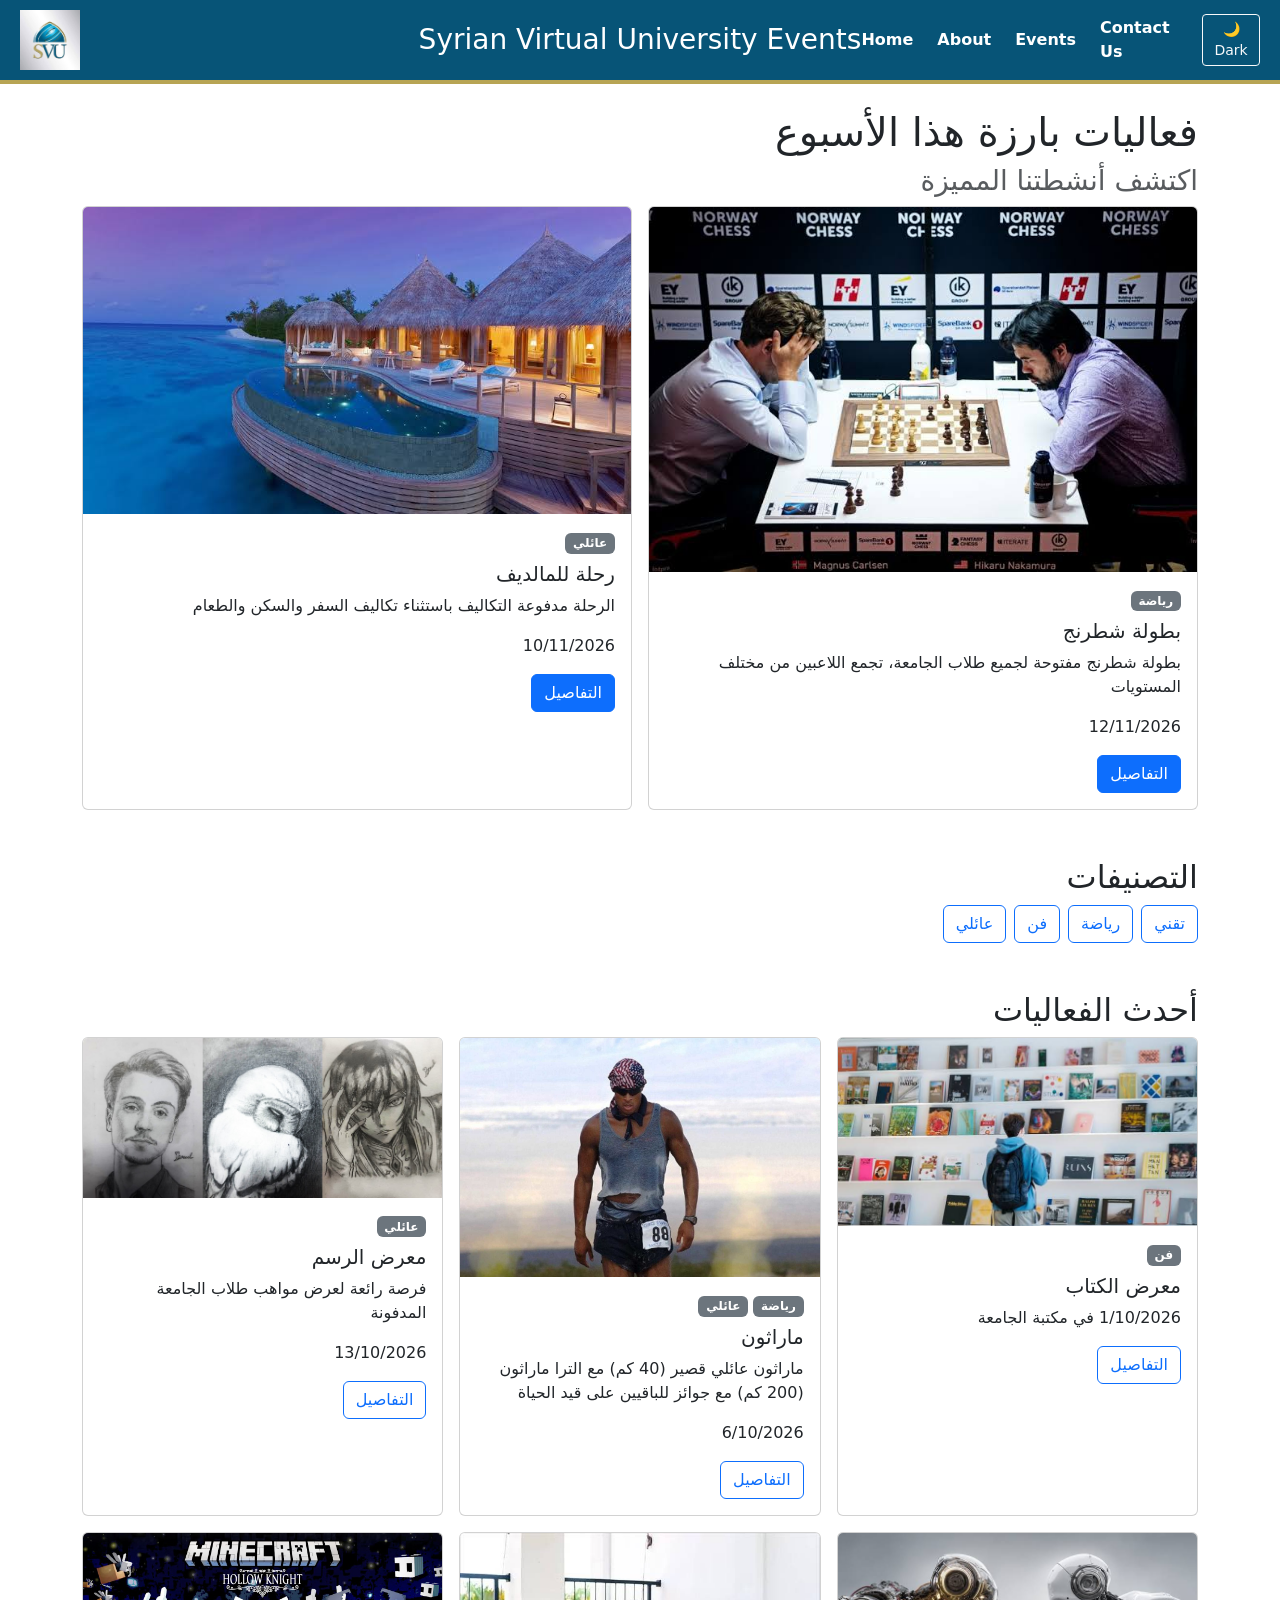
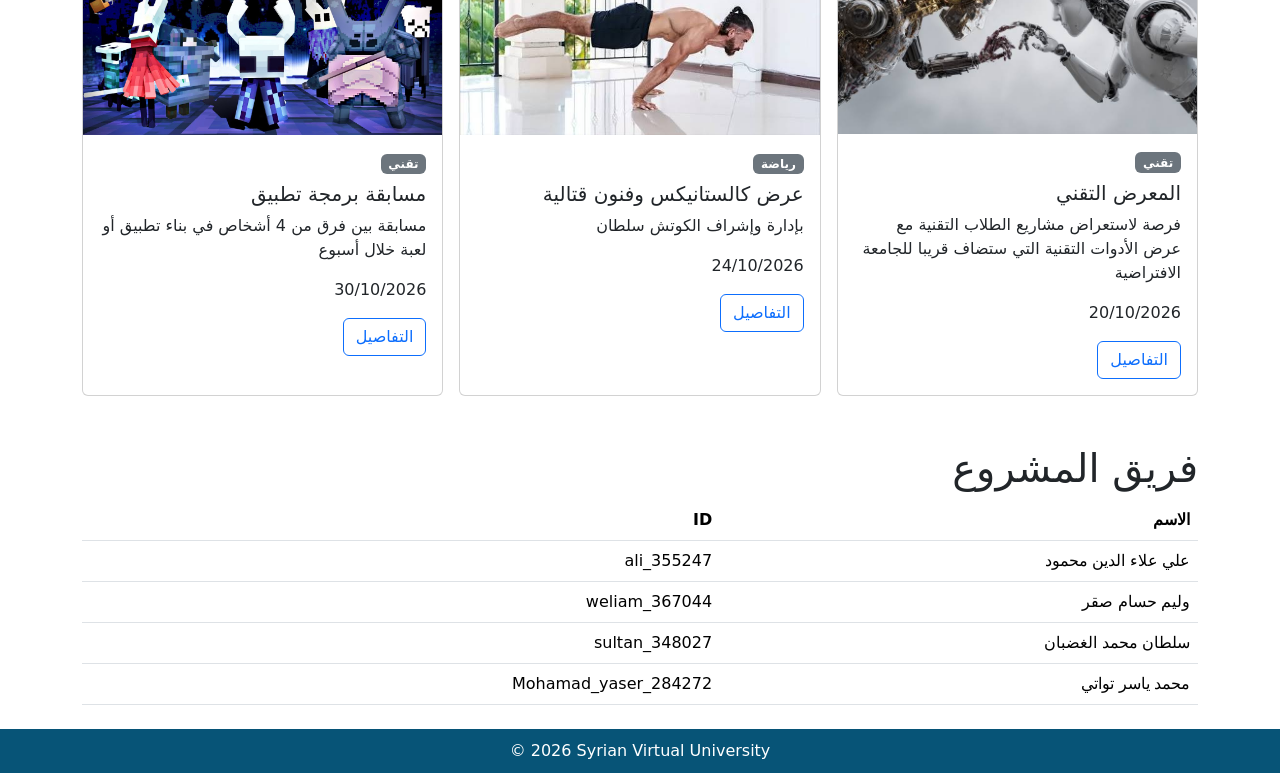
<file: index.html>
<!DOCTYPE html>
<html lang="en">
<head>
    <meta charset="UTF-8">
    <meta name="viewport" content="width=device-width, initial-scale=1.0">
    <title>home page</title>
    <link href="https://cdn.jsdelivr.net/npm/bootstrap@5.3.3/dist/css/bootstrap.min.css" rel="stylesheet">
    <link href="https://fonts.googleapis.com/css2?family=Reem+Kufi:wght@400..700&display=swap" rel="stylesheet">
    <link href="style.css" rel="stylesheet">
    <script src="theme.js"></script>
</head>
<body>
    <header>
        <div class="site-topbar">
            <a class="logo" href="index.html">
                <img src="images/logo.jpeg" alt="SVU logo">
            </a>
            <h1 class="title">Syrian Virtual University Events</h1>
            <nav class="site-navbar">
                <ul>
                    <li><a href="index.html">Home</a></li>
                    <li><a href="about.html">About</a></li>
                    <li><a href="events.html">Events</a></li>
                    <li><a href="contact.html">Contact Us</a></li>
                    <li><button id="theme-toggle" class="btn btn-outline-light btn-sm" type="button">Dark</button></li>
                </ul>
            </nav>
        </div>
    </header>

    <main class="container my-4">

        <!-- قسم فعاليات بارزة لهذا الأسبوع -->

        <section class="mb-5" dir="rtl">
            <h1 dir="rtl">فعاليات بارزة هذا الأسبوع</h1>
            <h3 class="text-muted" dir="rtl">اكتشف أنشطتنا المميزة</h3>
            <div class="row g-3">
                <div class="col-md-6">
                    <article class="card h-100">
                        <img src="images/chess.jpg" class="card-img-top" alt="بطولة شطرنج">
                        <div class="card-body">
                            <span class="badge text-bg-secondary mb-2">رياضة</span>
                            <h3 class="h5 card-title" dir="rtl">بطولة شطرنج</h3>
                            <p dir="rtl"> بطولة شطرنج مفتوحة لجميع طلاب الجامعة، تجمع اللاعبين من مختلف المستويات </p>
                            <p class="card-text" dir="rtl">12/11/2026</p>
                            <a href="event.html?id=chess" class="btn btn-primary" dir="rtl">التفاصيل</a>
                        </div>
                    </article>
                </div>

                <div class="col-md-6">
                    <article class="card h-100">
                        <img src="images/maldive.jpg" class="card-img-top" alt="رحلة للمالديف">
                        <div class="card-body">
                            <span class="badge text-bg-secondary mb-2">عائلي</span>
                            <h3 class="h5 card-title" dir="rtl">رحلة للمالديف</h3>
                            <p dir="rtl"> الرحلة مدفوعة التكاليف باستثناء تكاليف السفر والسكن والطعام </p>
                            <p class="card-text" dir="rtl">10/11/2026</p>
                            <a href="event.html?id=maldive" class="btn btn-primary" dir="rtl">التفاصيل</a>
                        </div>
                    </article>
                </div>
            </div>

        </section>


        <!-- تصنيفات -->

        <section class="mb-5" dir="rtl">
            <h2  class="section-title" dir="rtl">التصنيفات</h2>
            <div class="d-flex flex-wrap gap-2">
                <a href="events.html" class="btn btn-outline-primary" dir="rtl">تقني</a>
                <a href="events.html" class="btn btn-outline-primary" dir="rtl">رياضة</a>
                <a href="events.html" class="btn btn-outline-primary" dir="rtl">فن</a>
                <a href="events.html" class="btn btn-outline-primary" dir="rtl">عائلي</a>
            </div>
        </section>

        <!-- قسم الأحداث الأخيرة -->

        <section class="mb-5" dir="rtl">
            <h2 class="section-title" dir="rtl">أحدث الفعاليات</h2>
            <div class="row g-3">

                <div class="col-12 col-md-6 col-lg-4">
                    <article class="card h-100">
                        <img src="images/book.jpg" class="card-img-top" alt="معرض الكتاب">
                        <div class="card-body">
                            <span class="badge text-bg-secondary mb-2" dir="rtl">فن</span>
                            <h3 class="h5 card-title" dir="rtl">معرض الكتاب</h3>
                            <p class="card-text" dir="rtl">1/10/2026 في مكتبة الجامعة</p>
                            <p dir="rtl"> </p>
                            <a href="event.html?id=book" class="btn btn-outline-primary" dir="rtl">التفاصيل</a>
                        </div>
                    </article>
                </div>

                <div class="col-12 col-md-6 col-lg-4">
                    <article class="card h-100">
                        <img src="images/marathon.jpg" class="card-img-top" alt="ماراثون">
                        <div class="card-body">
                            <span class="badge text-bg-secondary mb-2" dir="rtl">رياضة</span>
                            <span class="badge text-bg-secondary mb-2" dir="rtl">عائلي</span>
                            <h3 class="h5 card-title" dir="rtl">ماراثون</h3>
                            <p dir="rtl"> ماراثون عائلي قصير (40 كم) مع الترا ماراثون (200 كم) مع جوائز للباقيين على قيد الحياة </p>
                            <p class="card-text" dir="rtl">6/10/2026 </p>
                            <a href="event.html?id=marathon" class="btn btn-outline-primary" dir="rtl">التفاصيل</a>
                        </div>
                    </article>
                </div>

                <div class="col-12 col-md-6 col-lg-4">
                    <article class="card h-100">
                        <img src="images/drawing.jpg" class="card-img-top" alt="معرض الرسم">
                        <div class="card-body">
                            <span class="badge text-bg-secondary mb-2" dir="rtl">عائلي</span>
                            <h3 class="h5 card-title" dir="rtl">معرض الرسم</h3>
                            <p dir="rtl"> فرصة رائعة لعرض مواهب طلاب الجامعة المدفونة </p>
                            <p class="card-text" dir="rtl">13/10/2026 </p>
                            <a href="event.html?id=drawing" class="btn btn-outline-primary" dir="rtl">التفاصيل</a>
                        </div>
                    </article>
                </div>

                <div class="col-12 col-md-6 col-lg-4">
                    <article class="card h-100">
                        <img src="images/tech.jpg" class="card-img-top" alt="المعرض التقني">
                        <div class="card-body">
                            <span class="badge text-bg-secondary mb-2" dir="rtl">تقني</span>
                            <h3 class="h5 card-title" dir="rtl">المعرض التقني</h3>
                            <p dir="rtl"> فرصة لاستعراض مشاريع الطلاب التقنية مع عرض الأدوات التقنية التي ستضاف قريبا للجامعة الافتراضية</p>
                            <p class="card-text" dir="rtl">20/10/2026</p>
                            <a href="event.html?id=tech" class="btn btn-outline-primary" dir="rtl">التفاصيل</a>
                        </div>
                    </article>
                </div>

                <div class="col-12 col-md-6 col-lg-4">
                    <article class="card h-100">
                        <img src="images/calis.jpg" class="card-img-top" alt="عرض كالستانيكس وفنون قتالية">
                        <div class="card-body">
                            <span class="badge text-bg-secondary mb-2" dir="rtl">رياضة</span>
                            <h3 class="h5 card-title" dir="rtl"> عرض كالستانيكس وفنون قتالية</h3>
                            <p dir="rtl">بإدارة وإشراف الكوتش سلطان </p>
                            <p class="card-text" dir="rtl">24/10/2026</p>
                            <a href="event.html?id=calis" class="btn btn-outline-primary" dir="rtl">التفاصيل</a>
                        </div>
                    </article>
                </div>

                <div class="col-12 col-md-6 col-lg-4">
                    <article class="card h-100">
                        <img src="images/app.jpg" class="card-img-top" alt="مسابقة برمجة تطبيق">
                        <div class="card-body">
                            <span class="badge text-bg-secondary mb-2" dir="rtl">تقني</span>
                            <h3 class="h5 card-title" dir="rtl"> مسابقة برمجة تطبيق</h3>
                            <p dir="rtl"> مسابقة بين فرق من 4 أشخاص في بناء تطبيق أو لعبة خلال أسبوع </p>
                            <p class="card-text" dir="rtl">30/10/2026</p>
                            <a href="event.html?id=app" class="btn btn-outline-primary" dir="rtl">التفاصيل</a>
                        </div>
                    </article>
                </div>
            </div>
        </section>

        <!-- أعضاء الفريق -->

        <section class="team-section mb-4" dir="rtl">
            <h1 class="section-title" dir="rtl">فريق المشروع</h1>
            <table class="table">
                <tr>
                    <th lang="ar">الاسم</th>
                    <th>ID</th>
                </tr>
                <tr>
                    <td lang="ar">علي علاء الدين محمود</td>
                    <td>ali_355247</td>
                </tr>
                <tr>
                    <td lang="ar">وليم حسام صقر</td>
                    <td>weliam_367044</td>
                </tr>
                <tr>
                    <td lang="ar">سلطان محمد الغضبان </td>
                    <td>sultan_348027</td>
                </tr>
                <tr>
                    <td lang="ar">محمد ياسر تواتي</td>
                    <td>Mohamad_yaser_284272</td>
                </tr>
            </table>
        </section>
    </main>

    <!-- الفوتر -->

    <footer class="site-footer">
        <p>&copy; 2026 Syrian Virtual University</p>
    </footer>
</body>
</html>
</file>
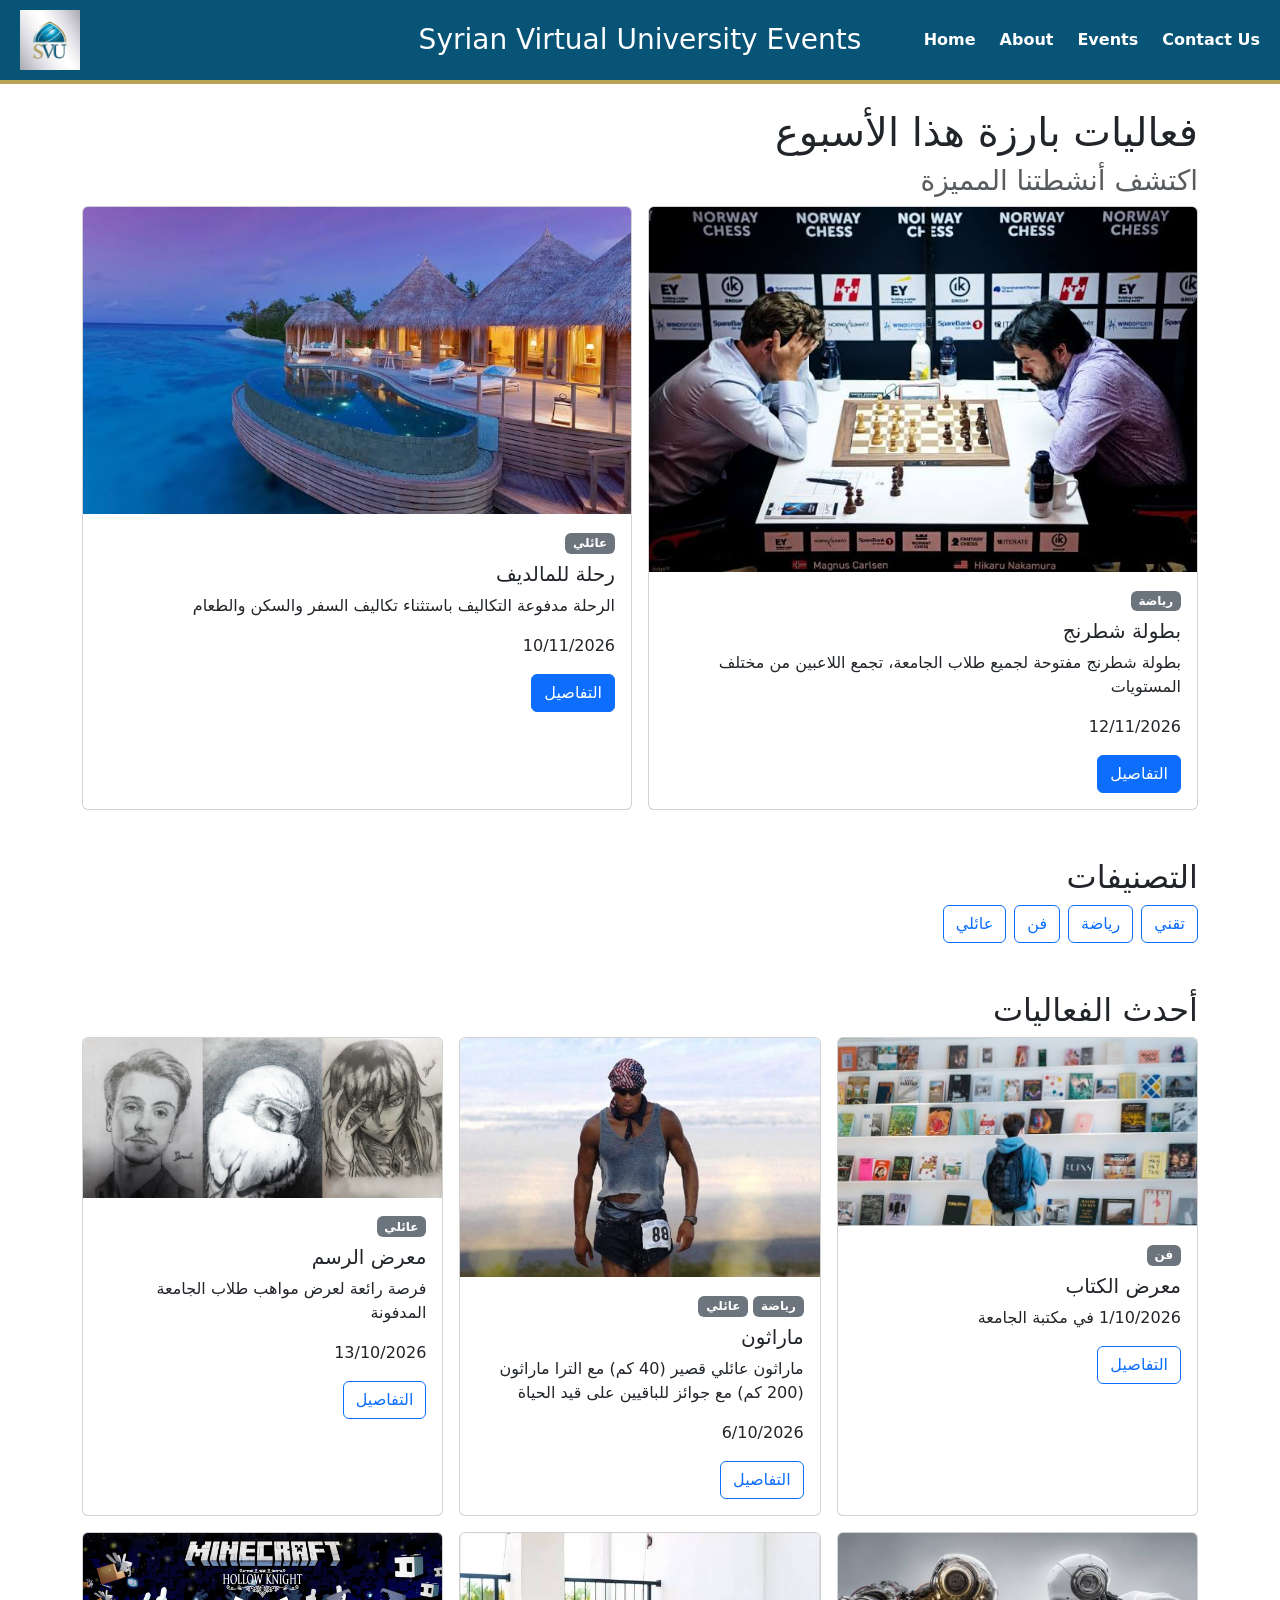
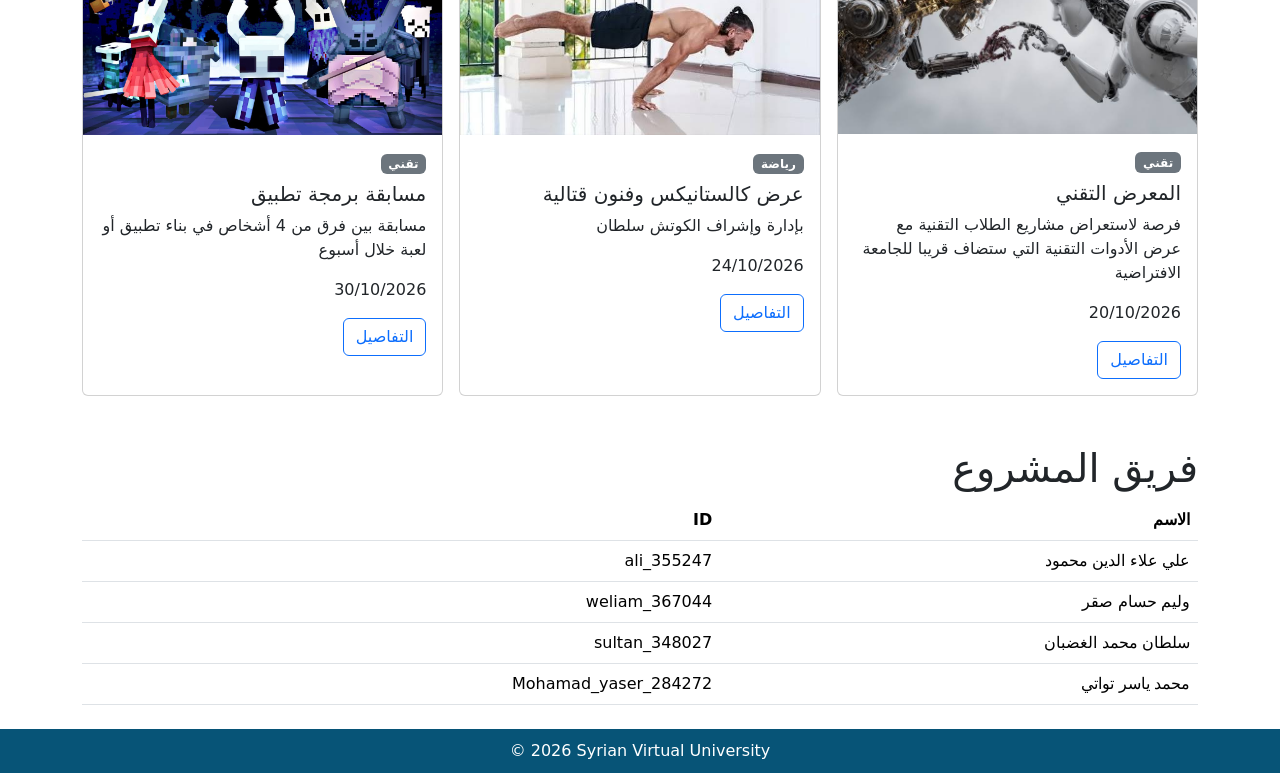
<file: SVU events/Practicing WD/index.html>
<!DOCTYPE html>
<html lang="en">
<head>
    <meta charset="UTF-8">
    <meta name="viewport" content="width=device-width, initial-scale=1.0">
    <title>home page</title>
    <link href="https://cdn.jsdelivr.net/npm/bootstrap@5.3.3/dist/css/bootstrap.min.css" rel="stylesheet">
    <link href="https://fonts.googleapis.com/css2?family=Reem+Kufi:wght@400..700&display=swap" rel="stylesheet">
    <link href="style.css" rel="stylesheet">
</head>
<body>
    <header>
        <div class="site-topbar">
            <a class="logo" href="index.html">
                <img src="images/logo.jpeg" alt="SVU logo">
            </a>
            <h1 class="title">Syrian Virtual University Events</h1>
            <nav class="site-navbar">
                <ul>
                    <li><a href="index.html">Home</a></li>
                    <li><a href="about.html">About</a></li>
                    <li><a href="events.html">Events</a></li>
                    <li><a href="contact.html">Contact Us</a></li>
                </ul>
            </nav>
        </div>
    </header>

    <main class="container my-4">
		
        <!-- قسم فعاليات بارزة لهذا الأسبوع -->
		
        <section class="mb-5" dir="rtl">
            <h1 dir="rtl">فعاليات بارزة هذا الأسبوع</h1>
            <h3 class="text-muted" dir="rtl">اكتشف أنشطتنا المميزة</h3>
            <div class="row g-3">
                <div class="col-md-6">
                    <article class="card h-100">
                        <img src="images/chess.jpg" class="card-img-top" alt="بطولة شطرنج">
                        <div class="card-body">
                            <span class="badge text-bg-secondary mb-2">رياضة</span>
                            <h3 class="h5 card-title" dir="rtl">بطولة شطرنج</h3>
							<p dir="rtl"> بطولة شطرنج مفتوحة لجميع طلاب الجامعة، تجمع اللاعبين من مختلف المستويات </p>
                            <p class="card-text" dir="rtl">12/11/2026</p>
                            <a href="event.html?id=chess" class="btn btn-primary" dir="rtl">التفاصيل</a>
                        </div>
                    </article>
                </div>
				
                <div class="col-md-6">
                    <article class="card h-100">
                        <img src="images/maldive.jpg" class="card-img-top" alt="رحلة للمالديف">
                        <div class="card-body">
                            <span class="badge text-bg-secondary mb-2">عائلي</span>
                            <h3 class="h5 card-title" dir="rtl">رحلة للمالديف</h3>
							<p dir="rtl"> الرحلة مدفوعة التكاليف باستثناء تكاليف السفر والسكن والطعام </p>
                            <p class="card-text" dir="rtl">10/11/2026</p>
							<a href="event.html?id=maldive" class="btn btn-primary" dir="rtl">التفاصيل</a>
                        </div>
                    </article>
                </div>
            </div>
        
	</section>

		
        <!-- تصنيفات -->
		
        <section class="mb-5" dir="rtl">
            <h2  class="section-title" dir="rtl">التصنيفات</h2>
            <div class="d-flex flex-wrap gap-2">
                <a href="events.html" class="btn btn-outline-primary" dir="rtl">تقني</a>
                <a href="events.html" class="btn btn-outline-primary" dir="rtl">رياضة</a>
                <a href="events.html" class="btn btn-outline-primary" dir="rtl">فن</a>
                <a href="events.html" class="btn btn-outline-primary" dir="rtl">عائلي</a>
            </div>
        </section>

        <!-- قسم الأحداث الأخيرة -->
		
        <section class="mb-5" dir="rtl">
            <h2 class="section-title" dir="rtl">أحدث الفعاليات</h2>
            <div class="row g-3">
				
                <div class="col-12 col-md-6 col-lg-4">
                    <article class="card h-100">
                        <img src="images/book.jpg" class="card-img-top" alt="معرض الكتاب">
                        <div class="card-body">
                            <span class="badge text-bg-secondary mb-2" dir="rtl">فن</span>
                            <h3 class="h5 card-title" dir="rtl">معرض الكتاب</h3>
                            <p class="card-text" dir="rtl">1/10/2026 في مكتبة الجامعة</p>
                            <p dir="rtl"> </p>
                            <a href="event.html?id=book" class="btn btn-outline-primary" dir="rtl">التفاصيل</a>
                        </div>
                    </article>
                </div>
				
                <div class="col-12 col-md-6 col-lg-4">
                    <article class="card h-100">
                        <img src="images/marathon.jpg" class="card-img-top" alt="ماراثون">
                        <div class="card-body">
                            <span class="badge text-bg-secondary mb-2" dir="rtl">رياضة</span>
							<span class="badge text-bg-secondary mb-2" dir="rtl">عائلي</span>
                            <h3 class="h5 card-title" dir="rtl">ماراثون</h3>
							<p dir="rtl"> ماراثون عائلي قصير (40 كم) مع الترا ماراثون (200 كم) مع جوائز للباقيين على قيد الحياة </p>
                            <p class="card-text" dir="rtl">6/10/2026 </p>
                            <a href="event.html?id=marathon" class="btn btn-outline-primary" dir="rtl">التفاصيل</a>
                        </div>	
                    </article>
                </div>
				
                <div class="col-12 col-md-6 col-lg-4">
                    <article class="card h-100">
                        <img src="images/drawing.jpg" class="card-img-top" alt="معرض الرسم">
                        <div class="card-body">
                            <span class="badge text-bg-secondary mb-2" dir="rtl">عائلي</span>
                            <h3 class="h5 card-title" dir="rtl">معرض الرسم</h3>
							<p dir="rtl"> فرصة رائعة لعرض مواهب طلاب الجامعة المدفونة </p>
                            <p class="card-text" dir="rtl">13/10/2026 </p>
                            <a href="event.html?id=drawing" class="btn btn-outline-primary" dir="rtl">التفاصيل</a>
                        </div>
                    </article>
				</div>
				
				<div class="col-12 col-md-6 col-lg-4">
					<article class="card h-100">
						<img src="images/tech.jpg" class="card-img-top" alt="المعرض التقني">
							<div class="card-body">
								<span class="badge text-bg-secondary mb-2" dir="rtl">تقني</span>
								<h3 class="h5 card-title" dir="rtl">المعرض التقني</h3>
								<p dir="rtl"> فرصة لاستعراض مشاريع الطلاب التقنية مع عرض الأدوات التقنية التي ستضاف قريبا للجامعة الافتراضية</p>
								<p class="card-text" dir="rtl">20/10/2026</p>
								<a href="event.html?id=tech" class="btn btn-outline-primary" dir="rtl">التفاصيل</a>
							</div>
						</article>
				</div>
				
				<div class="col-12 col-md-6 col-lg-4">
					<article class="card h-100">
						<img src="images/calis.jpg" class="card-img-top" alt="عرض كالستانيكس وفنون قتالية">
							<div class="card-body">
								<span class="badge text-bg-secondary mb-2" dir="rtl">رياضة</span>
								<h3 class="h5 card-title" dir="rtl"> عرض كالستانيكس وفنون قتالية</h3>
								<p dir="rtl">بإدارة وإشراف الكوتش سلطان </p>
								<p class="card-text" dir="rtl">24/10/2026</p>
								<a href="event.html?id=calis" class="btn btn-outline-primary" dir="rtl">التفاصيل</a>
							</div>
						</article>
				</div>
				
				<div class="col-12 col-md-6 col-lg-4">
					<article class="card h-100">
						<img src="images/app.jpg" class="card-img-top" alt="مسابقة برمجة تطبيق">
							<div class="card-body">
								<span class="badge text-bg-secondary mb-2" dir="rtl">تقني</span>
								<h3 class="h5 card-title" dir="rtl"> مسابقة برمجة تطبيق</h3>
								<p dir="rtl"> مسابقة بين فرق من 4 أشخاص في بناء تطبيق أو لعبة خلال أسبوع </p>
								<p class="card-text" dir="rtl">30/10/2026</p>
								<a href="event.html?id=app" class="btn btn-outline-primary" dir="rtl">التفاصيل</a>
							</div>
						</article>
				</div>
            </div>
        </section>

		<!-- أعضاء الفريق -->
		
        <section class="team-section mb-4" dir="rtl">
            <h1 class="section-title" dir="rtl">فريق المشروع</h1>
            <table class="table">
                <tr>
                    <th lang="ar">الاسم</th>
                    <th>ID</th>
                </tr>
                <tr>
                    <td lang="ar">علي علاء الدين محمود</td>
                    <td>ali_355247</td>
                </tr>
                <tr>
                    <td lang="ar">وليم حسام صقر</td>
                    <td>weliam_367044</td>
                </tr>
                <tr>
                    <td lang="ar">سلطان محمد الغضبان </td>
                    <td>sultan_348027</td>
                </tr>
                <tr>
                    <td lang="ar">محمد ياسر تواتي</td>
                    <td>Mohamad_yaser_284272</td>
                </tr>
            </table>
        </section>
    </main>

	<!-- الفوتر -->

	<footer class="site-footer">
		<p>&copy; 2026 Syrian Virtual University</p>
	</footer>
</body>
</html>
</file>
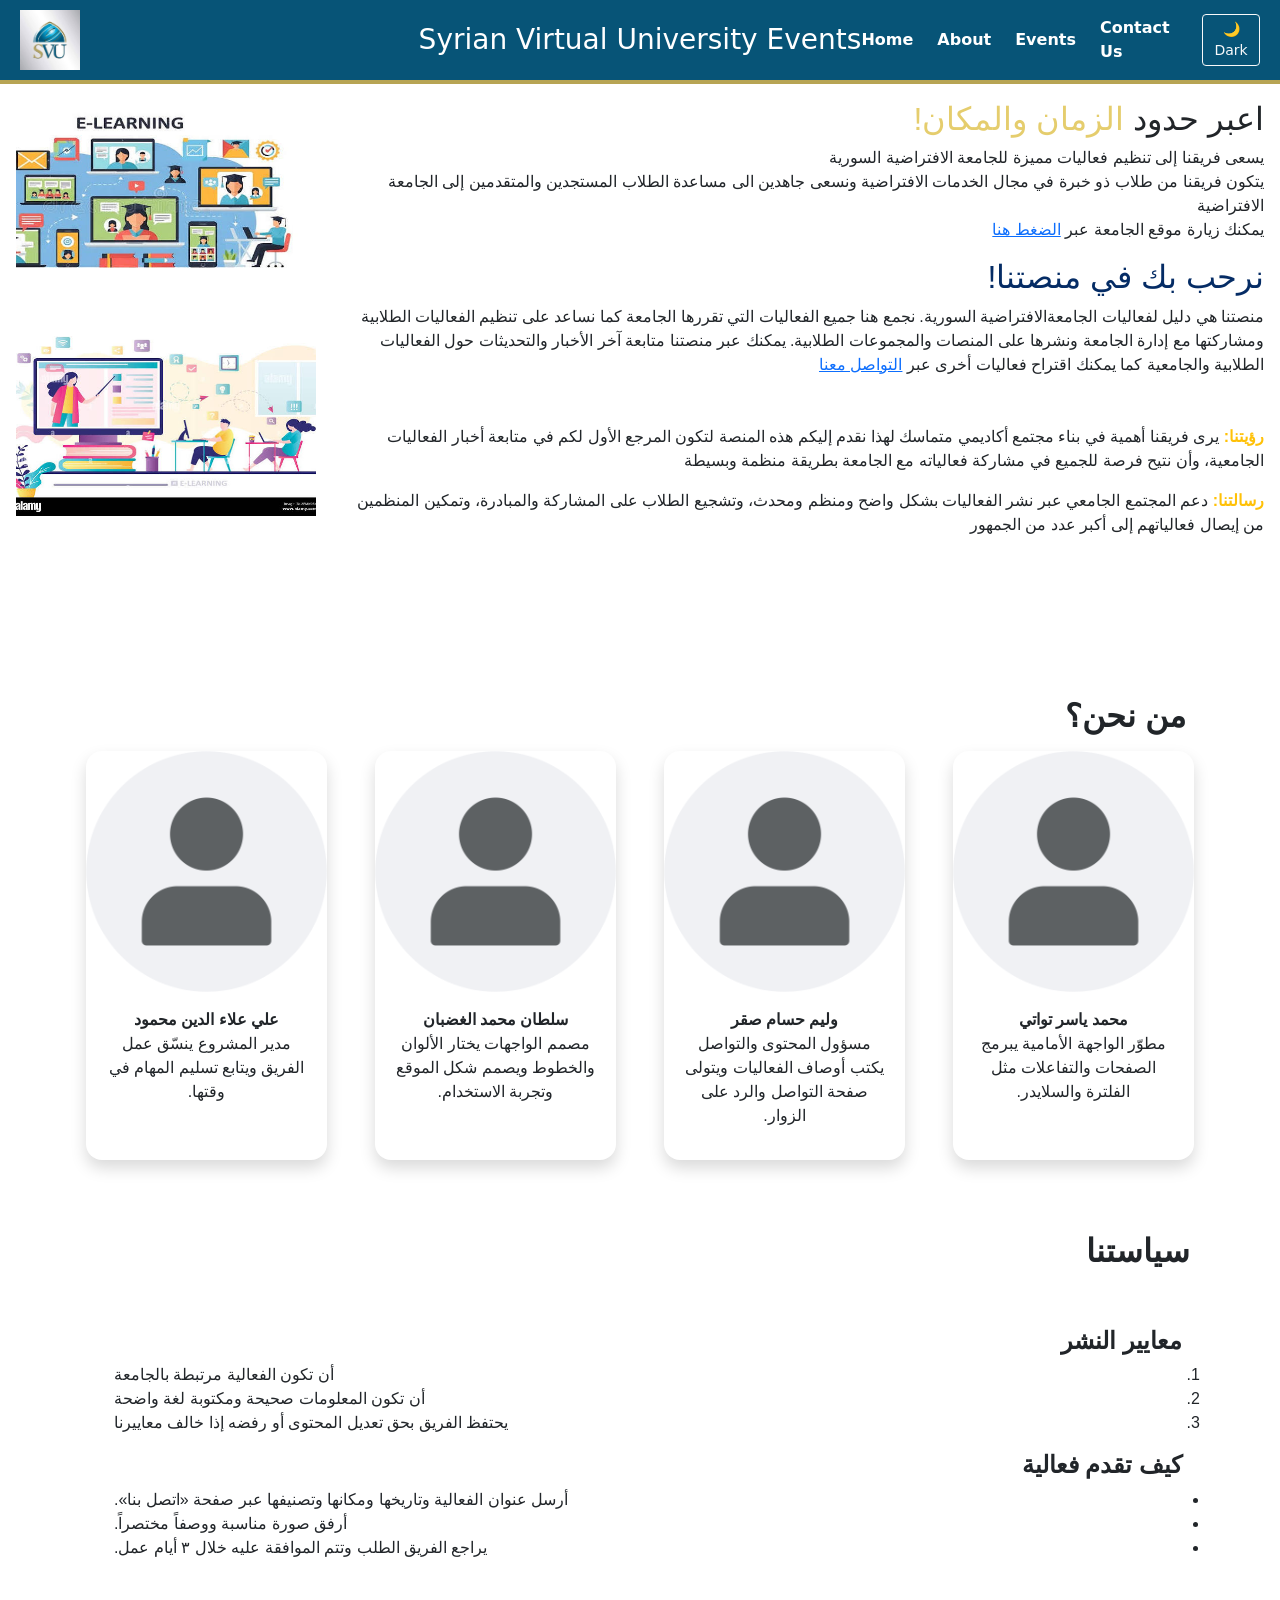
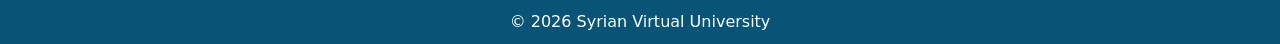
<file: about.html>
<!DOCTYPE html>
<html lang="en">
<head>
    <meta charset="UTF-8">
    <meta name="viewport" content="width=device-width, initial-scale=1.0">
    <title>about page</title>
    <link href="https://cdn.jsdelivr.net/npm/bootstrap@5.3.3/dist/css/bootstrap.min.css" rel="stylesheet">
    <link href="https://fonts.googleapis.com/css2?family=Reem+Kufi:wght@400..700&display=swap" rel="stylesheet">
    <link href="style.css" rel="stylesheet">
    <script src="theme.js"></script>
</head>
<body>
    <header>
        <div class="site-topbar">
            <a class="logo" href="index.html">
                <!-- CHANGED: logo.jpeg -> images/logo.jpeg (the image now lives in the images folder) -->
                <img src="images/logo.jpeg" alt="SVU logo">
            </a>

            <h1 class="title">Syrian Virtual University Events</h1>

            <nav class="site-navbar">
                <ul>
                    <li><a href="index.html">Home</a></li>
                    <li><a href="about.html">About</a></li>
                    <li><a href="events.html">Events</a></li>
                    <li><a href="contact.html">Contact Us</a></li>
                    <!-- Dark mode toggle: theme.js fills in the text and handles the click -->
                    <li><button id="theme-toggle" class="btn btn-outline-light btn-sm" type="button">Dark</button></li>
                </ul>
            </nav>
        </div>
    </header>
    <main>
    <div class="part1Main d-flex p-3">
        <div>
            <!-- CHANGED: virtual_learning.jpg -> images/virtual_learning.jpg -->
            <img src="images/virtual_learning.jpg" alt="virtual learning" style="height: 200px; width: 300px;">
            <!-- CHANGED: virtual_learning2.jpg -> images/virtual_learning2.jpg -->
            <img class="mt-3" src="images/virtual_learning2.jpg" alt="virtual learning" style="height: 200px; width: 300px;">

        </div>
        <div lang="ar"><h2> اعبر حدود <span style="color: #e5cd6d;">الزمان والمكان!</span></h2>
            <p lang="ar">
                يسعى فريقنا إلى تنظيم فعاليات مميزة للجامعة الافتراضية السورية
                <br>يتكون فريقنا من طلاب ذو خبرة في مجال الخدمات الافتراضية ونسعى جاهدين 
                الى مساعدة الطلاب المستجدين والمتقدمين إلى الجامعة الافتراضية
                 <br>يمكنك زيارة موقع الجامعة عبر  
                 <a href="https://www.svuonline.org/">
                    الضغط هنا</a>
            </p>
           <div>
                <h2 class="text-primary-emphasis">نرحب بك في منصتنا!</h2>
                <p>منصتنا هي دليل لفعاليات الجامعةالافتراضية السورية. نجمع هنا جميع الفعاليات التي تقررها الجامعة  كما نساعد على تنظيم الفعاليات الطلابية ومشاركتها مع إدارة الجامعة ونشرها على المنصات والمجموعات الطلابية. يمكنك عبر منصتنا متابعة آخر الأخبار والتحديثات حول الفعاليات الطلابية والجامعية كما يمكنك  اقتراح فعاليات أخرى عبر <a href="contact.html"> التواصل معنا</a></p>
                <p class="mt-5"> <span class="fw-bold text-warning">رؤيتنا:</span> يرى فريقنا أهمية في بناء مجتمع أكاديمي متماسك لهذا نقدم إليكم هذه المنصة لتكون المرجع الأول لكم في متابعة أخبار الفعاليات الجامعية، وأن نتيح فرصة للجميع في مشاركة فعالياته مع الجامعة بطريقة منظمة وبسيطة<div class=""></div></p>
                <p class="mt-3"> <span class="fw-bold text-warning">رسالتنا:</span> دعم المجتمع الجامعي عبر نشر الفعاليات بشكل واضح ومنظم ومحدث، وتشجيع الطلاب على المشاركة والمبادرة، وتمكين المنظمين من إيصال فعالياتهم إلى أكبر عدد من الجمهور</p>
           </div>
            
        </div>
    </div>
    <br>
    <br>
    <br>
    <br>
    <div class="container p-3 mt-2">
        <h2 lang="ar" class="fw-bold p-2 ">من نحن؟</h2>
        <div class="row g-5">
            <div class="col-3">
                <div class="card h-100 border-0 shadow rounded-4 text-center team-card">
                    <!-- CHANGED (all four team cards): icon.png -> images/icon.png -->
                    <img src="images/icon.png" alt="member picture" class="img-fluid">
                    <p lang="ar" class="p-3"> <span class="fw-bold">علي علاء الدين محمود</span> <br> مدير المشروع
                    ينسّق عمل الفريق ويتابع تسليم المهام في وقتها.</p>
                   
                </div>
            </div>
            <div class="col-3">
                <div class="card h-100 border-0 shadow rounded-4 text-center team-card">
                    <img src="images/icon.png" alt="member picture" class="img-fluid">
                    <p lang="ar" class="p-3"> <span class="fw-bold">سلطان محمد الغضبان </span> <br>مصمم الواجهات
                    يختار الألوان والخطوط ويصمم شكل الموقع وتجربة الاستخدام.</p>
                </div>
            </div>
            <div class="col-3">
                <div class="card h-100 border-0 shadow rounded-4 text-center team-card">
                    <img src="images/icon.png" alt="member picture" class="img-fluid">
                    <p lang="ar" class="p-3"> <span class="fw-bold">وليم حسام صقر</span> <br> مسؤول المحتوى والتواصل
                    يكتب أوصاف الفعاليات ويتولى صفحة التواصل والرد على الزوار.</p>
                </div>
            </div>
            <div class="col-3">
                <div class="card h-100 border-0 shadow rounded-4 text-center team-card">
                    <img src="images/icon.png" alt="member picture" class="img-fluid">
                    <p lang="ar" class="p-3"> <span class="fw-bold">محمد ياسر تواتي</span> <br> مطوّر الواجهة الأمامية
                    يبرمج الصفحات والتفاعلات مثل الفلترة والسلايدر.</p>
                </div>
            </div>
        </div>
    </div>
    <div class="container mt-5">
        <h2 lang="ar" class="fw-bold p-2">سياستنا</h2>
        <div class="mt-5 me-3  policies ">
            <div>
                <h4 lang="ar" class="fw-bold">معايير النشر</h4>
                <ol>
                    <li lang="ar">أن تكون الفعالية مرتبطة بالجامعة</li>
                    <li lang="ar">أن تكون المعلومات صحيحة ومكتوبة لغة واضحة</li>
                    <li lang="ar">يحتفظ الفريق بحق تعديل المحتوى أو رفضه إذا خالف معاييرنا</li>
                </ol>
            </div>
            <div>
                <h4 lang="ar" class="fw-bold">كيف تقدم فعالية</h4>
                <ul>
                    <li lang="ar"> أرسل عنوان الفعالية وتاريخها ومكانها وتصنيفها عبر صفحة «اتصل بنا».</li>
                    <li lang="ar"> أرفق صورة مناسبة ووصفاً مختصراً.</li>
                    <li lang="ar"> يراجع الفريق الطلب وتتم الموافقة عليه خلال ٣ أيام عمل.</li>    
                </ul>
            </div>
        </div>

    </div>
    </main>
    <br>
    <footer class="site-footer">
        <p>&copy; 2026 Syrian Virtual University</p>
    </footer>
</body>
</html>
</file>
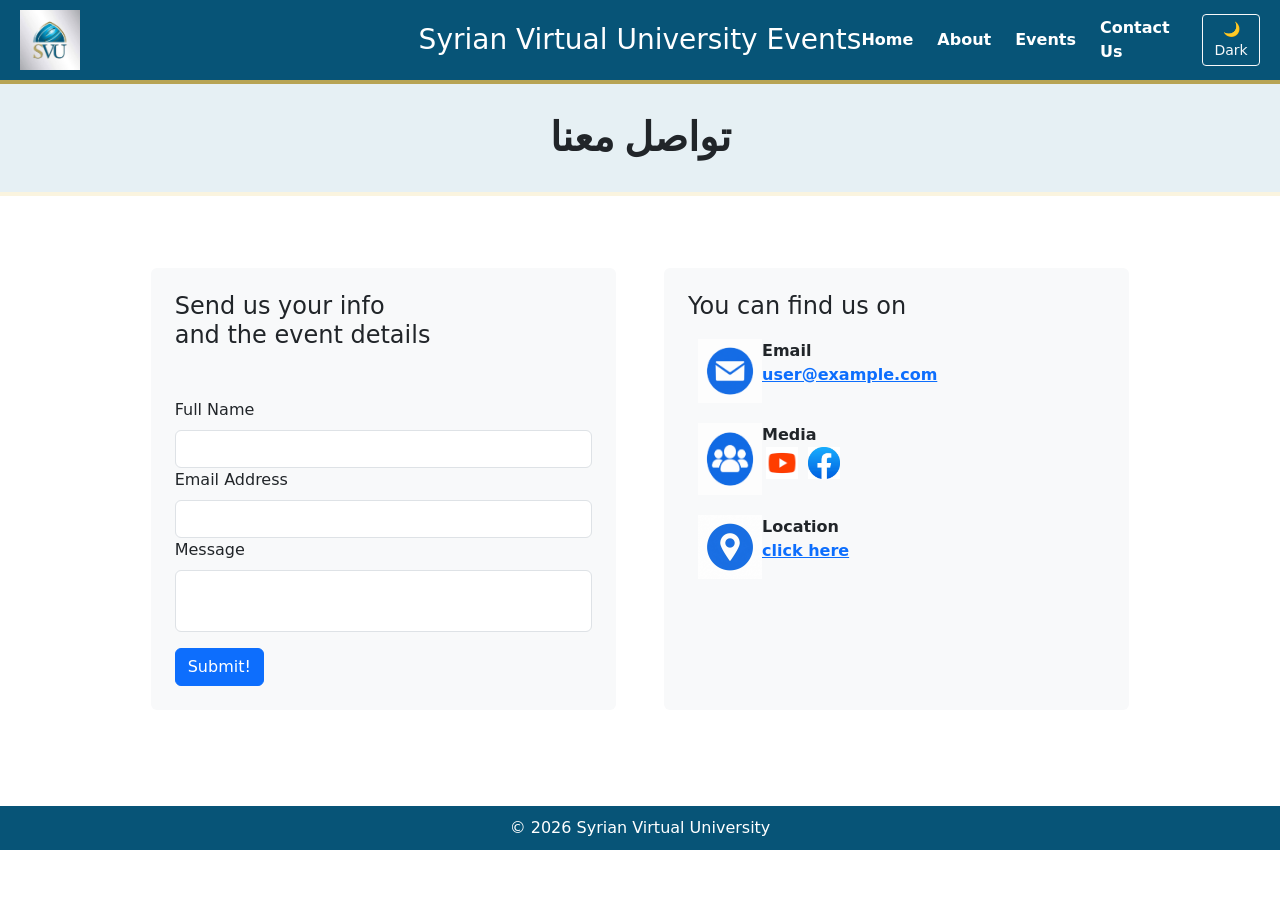
<file: contact.html>
<!DOCTYPE html>
<html lang="en">
<head>
    <meta charset="UTF-8">
    <meta name="viewport" content="width=device-width, initial-scale=1.0">
    <title>contact page</title>
    <link href="https://cdn.jsdelivr.net/npm/bootstrap@5.3.3/dist/css/bootstrap.min.css" rel="stylesheet">
    <link href="https://fonts.googleapis.com/css2?family=Reem+Kufi:wght@400..700&display=swap" rel="stylesheet">
    <link href="style.css" rel="stylesheet">
    <script src="theme.js"></script>
</head>
<body >
    <header>
        <div class="site-topbar">
            <a class="logo" href="index.html">
                <!-- CHANGED: logo.jpeg -> images/logo.jpeg (the image now lives in the images folder) -->
                <img src="images/logo.jpeg" alt="SVU logo">
            </a>

            <h1 class="title">Syrian Virtual University Events</h1>

            <nav class="site-navbar">
                <ul>
                    <li><a href="index.html">Home</a></li>
                    <li><a href="about.html">About</a></li>
                    <li><a href="events.html">Events</a></li>
                    <li><a href="contact.html">Contact Us</a></li>
                    <!-- Dark mode toggle: theme.js fills in the text and handles the click -->
                    <li><button id="theme-toggle" class="btn btn-outline-light btn-sm" type="button">Dark</button></li>
                </ul>
            </nav>
        </div>
        
        <h1 lang="ar" class="contact-title">تواصل معنا</h1>
    </header>

    <main class="p-5 my-4">
        <div class="row g-5 justify-content-center">
            <div class="col-md-5">
                <div class="form-panel h-100 p-4 rounded">
                    <h4>Send us your info <br> and the event details</h4>
                    <div id="formAlert" class="alert d-none" role="alert"></div>
                    <form class="theform mt-5" id="theform">
                        <ul>
                            <li>
                                <label for="fullname" class="form-label">Full Name</label>
                                <input type="text" id="fullname" class="form-control">
                            </li>
                            <li>
                                <label for="emailaddress" class="form-label">Email Address</label>
                                <input type="email" id="emailaddress" class="form-control">
                            </li>
                            <li>
                                <label for="message" class="form-label">Message</label>
                                <textarea type="text" id="message" class="form-control" style="resize: none;"> </textarea>
                            </li>
                        </ul>
                        <button type="submit" class="btn btn-primary mt-3">Submit!</button>
                    </form>
                </div>
            </div>
            <div class="col-md-5">
                <div class="info-panel h-100 p-4 rounded">
                    <h4>You can find us on</h4>
                    <div class="d-flex contact-method">
                        <!-- CHANGED: mail.png -> images/mail.png -->
                        <img src="images/mail.png" class="icons" alt="Email Icon">
                        <!-- CHANGED: href="user@example.com" -> href="mailto:user@example.com" (without "mailto:" the browser treats it as a file name, not an email address) -->
                        <p class="fw-bold">Email <br><a href="mailto:user@example.com">user@example.com</a></p>
                    </div>
                    <div class="d-flex contact-method">
                        <!-- CHANGED: media.png -> images/media.png -->
                        <img src="images/media.png" class="icons" alt="Media Icon">
                        <!-- CHANGED: youtube.png -> images/youtube.png and facebook.jpg -> images/facebook.jpg (the YouTube and Facebook links themselves are online addresses, so they stay the same) -->
                        <p class="fw-bold">Media <br><a href="https://www.youtube.com/channel/UCJwPgp0tOp1ZqkzbmDvFSaw"><img src="images/youtube.png" alt="YouTube" class="media-icons"></a>
                            <a href="https://www.facebook.com/svuonline.org"><img src="images/facebook.jpg" alt="Facebook" class="media-icons"></a></p>
                    </div>
                    <div class="d-flex contact-method">
                        <!-- CHANGED: location.jpg -> images/location.jpg -->
                        <img src="images/location.jpg" class="icons" alt="Email Icon">
                        <p class="fw-bold">Location <br><a href="https://maps.app.goo.gl/voeSrimQv9Pw2D2i7">click here</a></p>
                    </div>
                </div>
            </div>
        </div>
    </main>
    <br>
    <footer class="site-footer">
        <p>&copy; 2026 Syrian Virtual University</p>
    </footer>
    <script src="https://cdn.jsdelivr.net/npm/bootstrap@5.3.3/dist/js/bootstrap.bundle.min.js"></script>
    <!-- UNCHANGED: contact.js sits in the same folder as this page, so the plain file name is correct -->
    <script src="contact.js"></script>
</body>
</html>
</file>
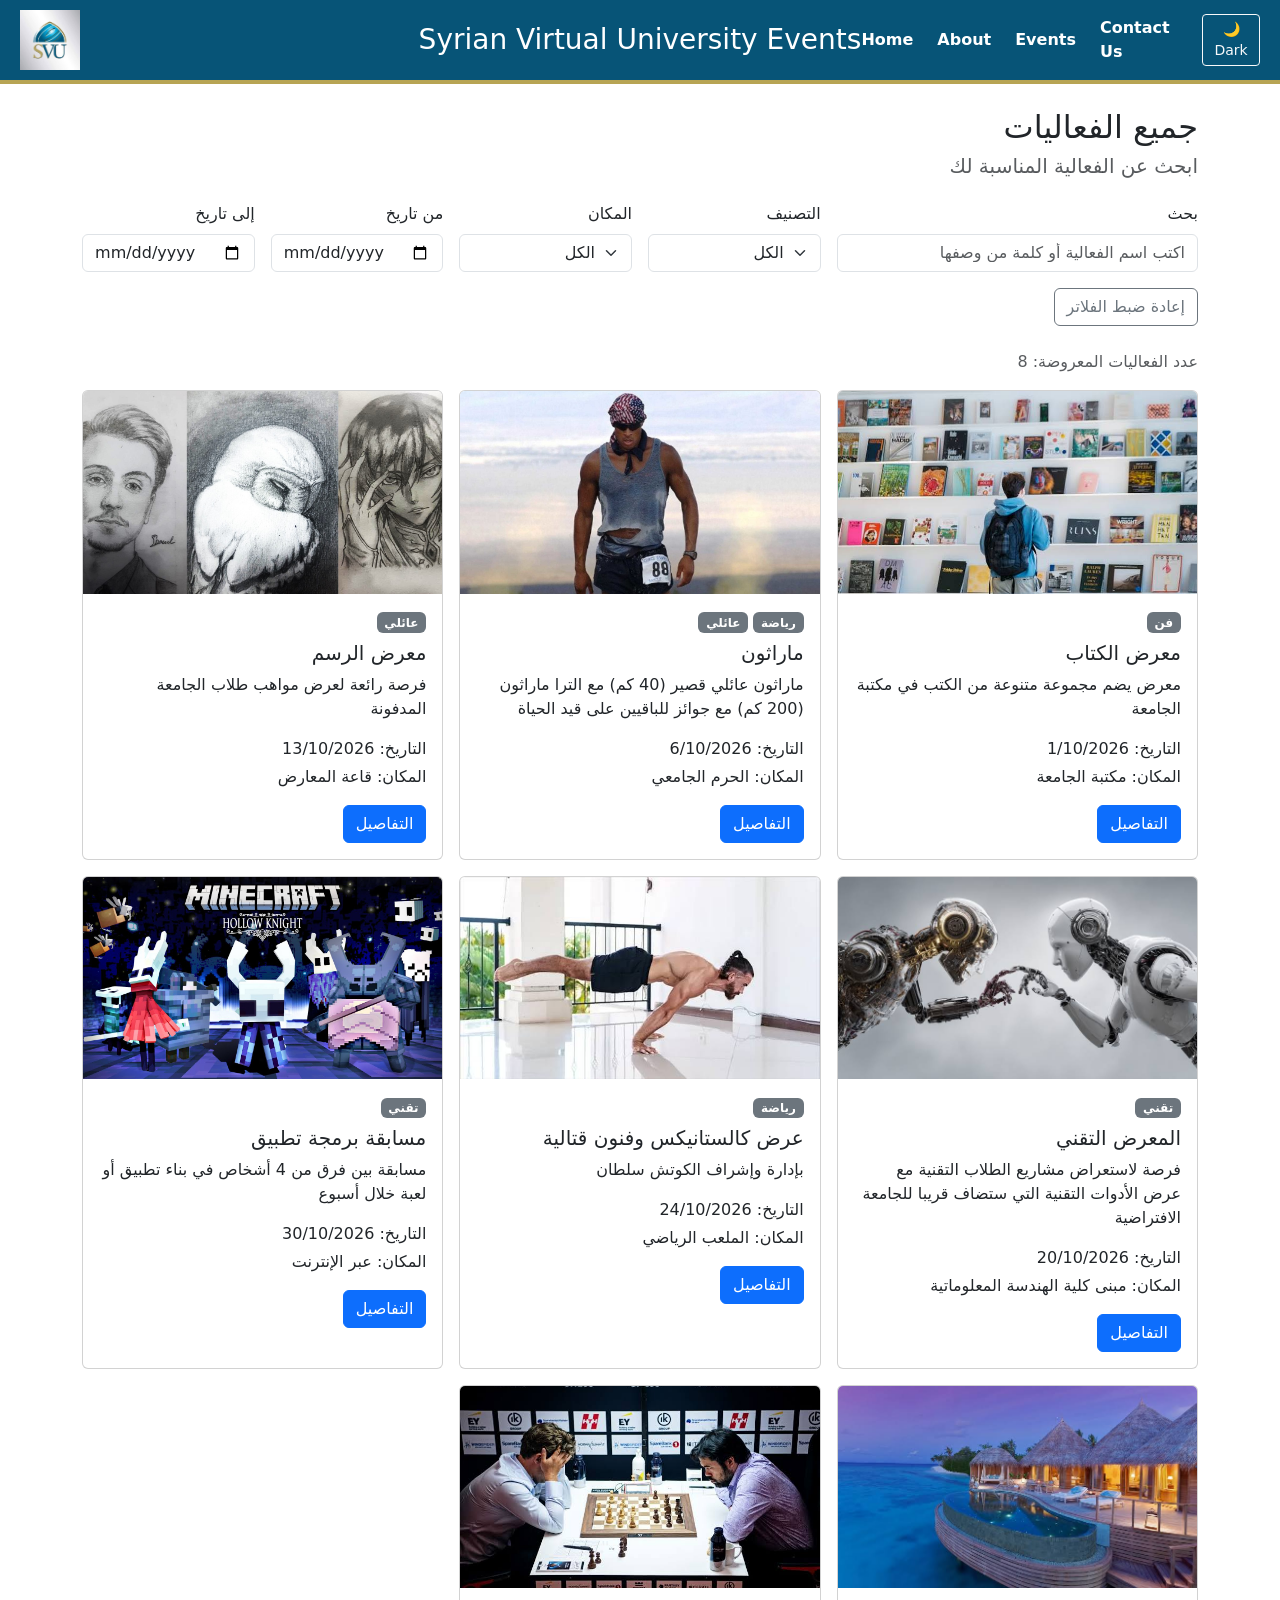
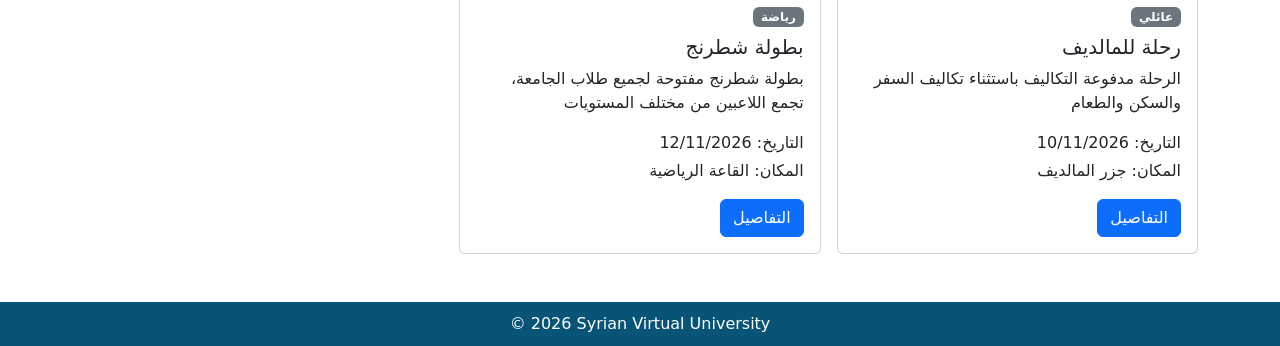
<file: event.html>
<!DOCTYPE html>
<html lang="en">
<head>
    <meta charset="UTF-8">
    <meta name="viewport" content="width=device-width, initial-scale=1.0">
    <title>events details</title>
    <link href="https://cdn.jsdelivr.net/npm/bootstrap@5.3.3/dist/css/bootstrap.min.css" rel="stylesheet">
    <link href="https://fonts.googleapis.com/css2?family=Reem+Kufi:wght@400..700&display=swap" rel="stylesheet">
    <link href="style.css" rel="stylesheet">
    <script src="theme.js"></script>
</head>
<body>
    <header>
        <div class="site-topbar">
            <a class="logo" href="index.html">
                <img src="images/logo.jpeg" alt="SVU logo">
            </a>

            <h1 class="title">Syrian Virtual University Events</h1>

            <nav class="site-navbar">
                <ul>
                    <li><a href="index.html">Home</a></li>
                    <li><a href="about.html">About</a></li>
                    <li><a href="events.html">Events</a></li>
                    <li><a href="contact.html">Contact Us</a></li>
                </ul>
            </nav>
        </div>
    </header>
<main dir="rtl">
    <section class="event_info">
        <h2 id="event_title"> عنوان الفعالية</h2>
        <p id="event_date">الزمان  </p>
        <p id="event_location"> المكان </p>
    </section>

    <section class="event_map">
        <h3 class="section_title">موقع الفعالية</h3>
        <img id="event_map" src="" alt="خريطة موقع الفعالية">
    </section>

    <section class="event_description">
        <h3 class="section_title"> عن الفعالية</h3>
        <p id="event_description"> وصف الفعالية</p>
    </section>

    <section class="event_gallery">
        <div id="gallery_img">
        <img src="" alt="صور عن الفعالية" id="images1">
        <img src="" alt="صور عن الفعالية" id="images2"> 
        <img src="" alt="صور عن الفعالية" id="images3">
        </div>
    </section>

    <input type="button" value="مشاركة الفعالية " class="event_button">
    <input type="button" value="إضافة الفعالية الي التقويم"class="event_button"> 

    <section class="semilar_event">
    <h2 class="section_title">فعاليات مشابهة</h2>
    <div class="semilar_card_event">
        <div class="card_1">
        <img src="" alt="صورة الفعالية" id="similar_image_1">
        <h3 class="section_title" id="similar_title_1">عنوان الفعالية</h3>
        <p id="similar_description_1">وصف الفعالية</p>
        <a class="event_button" id="similar_link_1">عرض التفاصيل</a>
        
    </div>
            <div class="card_2">
        <img src="" alt="صورة الفعالية" id="similar_image_2">
        <h3 class="section_title" id="similar_title_2">عنوان الفعالية</h3>
        <p id="similar_description_2">وصف الفعالية</p>
        <a class="event_button" id="similar_link_2">عرض التفاصيل</a>
    </div>
    </div>
    </section>

    <footer class="site-footer">
        <p>&copy; 2026 Syrian Virtual University</p>
    </footer>
</main>
<script src="https://cdn.jsdelivr.net/npm/bootstrap@5.3.3/dist/js/bootstrap.bundle.min.js"></script>
<script src="event.js"></script>
</body>
</html>
</file>
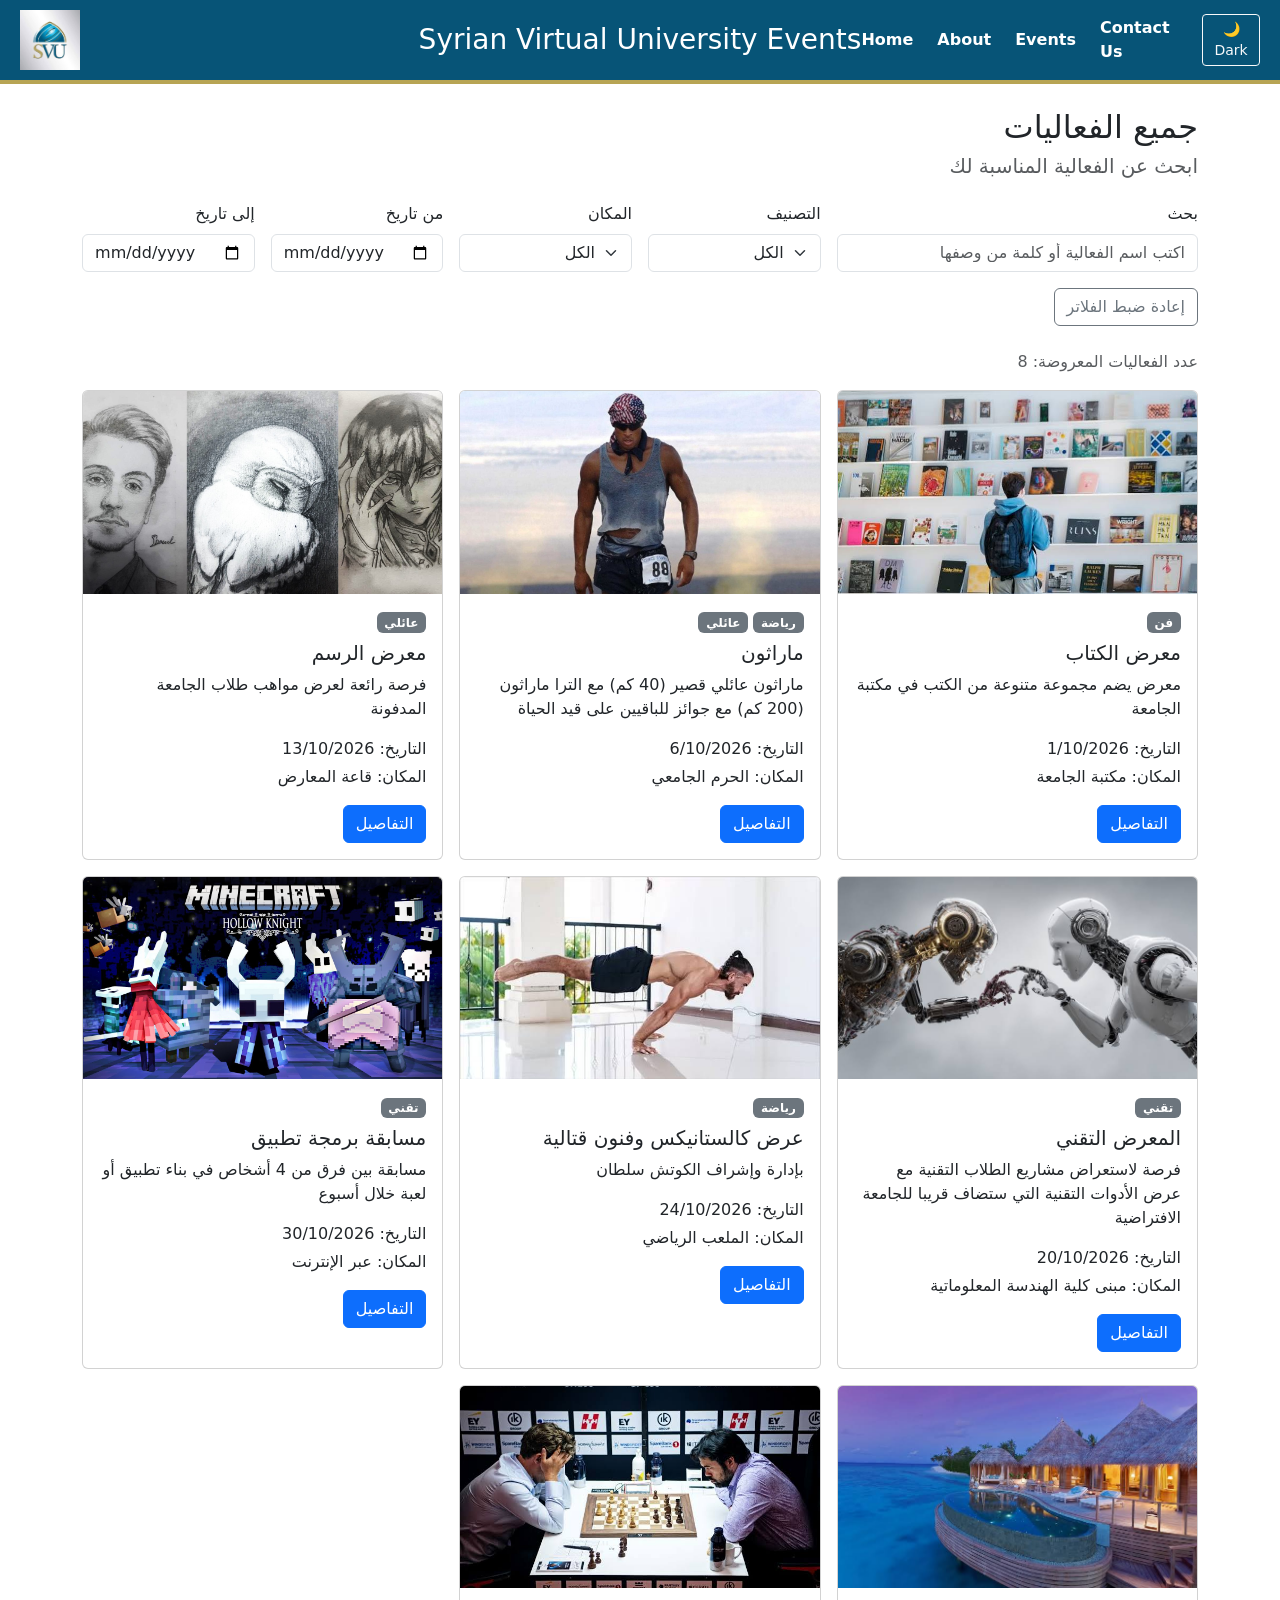
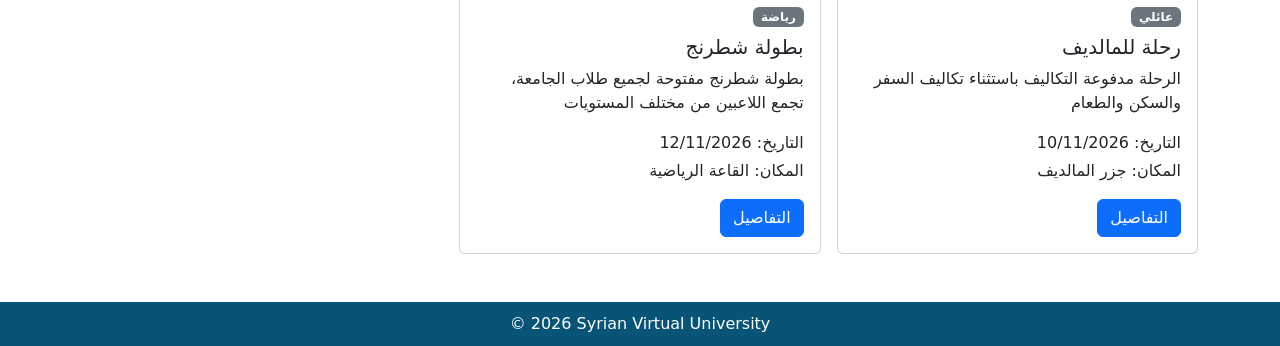
<file: events.html>
<!DOCTYPE html>
<html lang="en">
<head>
    <meta charset="UTF-8">
    <meta name="viewport" content="width=device-width, initial-scale=1.0">
    <title>Events</title>
    <link href="https://cdn.jsdelivr.net/npm/bootstrap@5.3.3/dist/css/bootstrap.min.css" rel="stylesheet">
    <link href="https://fonts.googleapis.com/css2?family=Reem+Kufi:wght@400..700&display=swap" rel="stylesheet">
    <link href="style.css" rel="stylesheet">
    <script src="theme.js"></script>
</head>
<body>
    <header>
        <div class="site-topbar">
            <a class="logo" href="index.html">
                <img src="images/logo.jpeg" alt="SVU logo">
            </a>
            <h1 class="title">Syrian Virtual University Events</h1>
            <nav class="site-navbar">
                <ul>
                    <li><a href="index.html">Home</a></li>
                    <li><a href="about.html">About</a></li>
                    <li><a href="events.html">Events</a></li>
                    <li><a href="contact.html">Contact Us</a></li>
                    <!-- Dark mode toggle: theme.js fills in the text and handles the click -->
                    <li><button id="theme-toggle" class="btn btn-outline-light btn-sm" type="button">Dark</button></li>
                </ul>
            </nav>
        </div>
    </header>

    <main class="container my-4">

        <section class="mb-4" dir="rtl">
            <h2 class="section-title">جميع الفعاليات</h2>
            <h3 class="h5 text-muted">ابحث عن الفعالية المناسبة لك</h3>
        </section>

        <section class="mb-4" dir="rtl">
            <form id="filter-form" class="row g-3">
                <div class="col-12 col-md-6 col-lg-4">
                    <label for="search-input" class="form-label">بحث</label>
                    <input type="search" id="search-input" class="form-control" placeholder="اكتب اسم الفعالية أو كلمة من وصفها">
                </div>
                <div class="col-6 col-md-3 col-lg-2">
                    <label for="category-select" class="form-label">التصنيف</label>
                    <select id="category-select" class="form-select">
                        <option value="">الكل</option>
                        <option value="تقني">تقني</option>
                        <option value="رياضة">رياضة</option>
                        <option value="فن">فن</option>
                        <option value="عائلي">عائلي</option>
                    </select>
                </div>
                <div class="col-6 col-md-3 col-lg-2">
                    <label for="location-select" class="form-label">المكان</label>
                    <!-- The location options are generated by events.js from the cards below -->
                    <select id="location-select" class="form-select">
                        <option value="">الكل</option>
                    </select>
                </div>
                <div class="col-6 col-md-4 col-lg-2">
                    <label for="from-date" class="form-label">من تاريخ</label>
                    <input type="date" id="from-date" class="form-control">
                </div>
                <div class="col-6 col-md-4 col-lg-2">
                    <label for="to-date" class="form-label">إلى تاريخ</label>
                    <input type="date" id="to-date" class="form-control">
                </div>
                <div class="col-12 col-md-4 col-lg-12">
                    <button type="button" id="reset-button" class="btn btn-outline-secondary">إعادة ضبط الفلاتر</button>
                </div>
            </form>
        </section>

        <section class="mb-5" dir="rtl">
            <p id="results-count" class="text-muted"></p>

            <div id="no-results" class="alert alert-warning d-none" role="alert">
                لا توجد فعاليات مطابقة للبحث. جرّب تغيير الفلاتر أو اضغط على "إعادة ضبط الفلاتر".
            </div>

            <div class="row g-3" id="events-list">

                <div class="col-12 col-md-6 col-lg-4 event-item" data-category="فن" data-date="2026-10-01" data-location="مكتبة الجامعة">
                    <article class="card h-100">
                        <div class="ratio ratio-16x9">
                            <img src="images/book.jpg" class="card-img-top object-fit-cover" alt="معرض الكتاب">
                        </div>
                        <div class="card-body">
                            <span class="badge text-bg-secondary mb-2">فن</span>
                            <h3 class="h5 card-title">معرض الكتاب</h3>
                            <p class="event-description">معرض يضم مجموعة متنوعة من الكتب في مكتبة الجامعة</p>
                            <p class="card-text mb-1">التاريخ: 1/10/2026</p>
                            <p class="card-text">المكان: مكتبة الجامعة</p>
                            <a href="event.html?id=book" class="btn btn-primary">التفاصيل</a>
                        </div>
                    </article>
                </div>

                <div class="col-12 col-md-6 col-lg-4 event-item" data-category="رياضة عائلي" data-date="2026-10-06" data-location="الحرم الجامعي">
                    <article class="card h-100">
                        <div class="ratio ratio-16x9">
                            <img src="images/marathon.jpg" class="card-img-top object-fit-cover" alt="ماراثون">
                        </div>
                        <div class="card-body">
                            <span class="badge text-bg-secondary mb-2">رياضة</span>
                            <span class="badge text-bg-secondary mb-2">عائلي</span>
                            <h3 class="h5 card-title">ماراثون</h3>
                            <p class="event-description">ماراثون عائلي قصير (40 كم) مع الترا ماراثون (200 كم) مع جوائز للباقيين على قيد الحياة</p>
                            <p class="card-text mb-1">التاريخ: 6/10/2026</p>
                            <p class="card-text">المكان: الحرم الجامعي</p>
                            <a href="event.html?id=marathon" class="btn btn-primary">التفاصيل</a>
                        </div>
                    </article>
                </div>

                <div class="col-12 col-md-6 col-lg-4 event-item" data-category="عائلي" data-date="2026-10-13" data-location="قاعة المعارض">
                    <article class="card h-100">
                        <div class="ratio ratio-16x9">
                            <img src="images/drawing.jpg" class="card-img-top object-fit-cover" alt="معرض الرسم">
                        </div>
                        <div class="card-body">
                            <span class="badge text-bg-secondary mb-2">عائلي</span>
                            <h3 class="h5 card-title">معرض الرسم</h3>
                            <p class="event-description">فرصة رائعة لعرض مواهب طلاب الجامعة المدفونة</p>
                            <p class="card-text mb-1">التاريخ: 13/10/2026</p>
                            <p class="card-text">المكان: قاعة المعارض</p>
                            <a href="event.html?id=drawing" class="btn btn-primary">التفاصيل</a>
                        </div>
                    </article>
                </div>

                <div class="col-12 col-md-6 col-lg-4 event-item" data-category="تقني" data-date="2026-10-20" data-location="مبنى كلية الهندسة المعلوماتية">
                    <article class="card h-100">
                        <div class="ratio ratio-16x9">
                            <img src="images/tech.jpg" class="card-img-top object-fit-cover" alt="المعرض التقني">
                        </div>
                        <div class="card-body">
                            <span class="badge text-bg-secondary mb-2">تقني</span>
                            <h3 class="h5 card-title">المعرض التقني</h3>
                            <p class="event-description">فرصة لاستعراض مشاريع الطلاب التقنية مع عرض الأدوات التقنية التي ستضاف قريبا للجامعة الافتراضية</p>
                            <p class="card-text mb-1">التاريخ: 20/10/2026</p>
                            <p class="card-text">المكان: مبنى كلية الهندسة المعلوماتية</p>
                            <a href="event.html?id=tech" class="btn btn-primary">التفاصيل</a>
                        </div>
                    </article>
                </div>

                <div class="col-12 col-md-6 col-lg-4 event-item" data-category="رياضة" data-date="2026-10-24" data-location="الملعب الرياضي">
                    <article class="card h-100">
                        <div class="ratio ratio-16x9">
                            <img src="images/calis.jpg" class="card-img-top object-fit-cover" alt="عرض كالستانيكس وفنون قتالية">
                        </div>
                        <div class="card-body">
                            <span class="badge text-bg-secondary mb-2">رياضة</span>
                            <h3 class="h5 card-title">عرض كالستانيكس وفنون قتالية</h3>
                            <p class="event-description">بإدارة وإشراف الكوتش سلطان</p>
                            <p class="card-text mb-1">التاريخ: 24/10/2026</p>
                            <p class="card-text">المكان: الملعب الرياضي</p>
                            <a href="event.html?id=calis" class="btn btn-primary">التفاصيل</a>
                        </div>
                    </article>
                </div>

                <div class="col-12 col-md-6 col-lg-4 event-item" data-category="تقني" data-date="2026-10-30" data-location="عبر الإنترنت">
                    <article class="card h-100">
                        <div class="ratio ratio-16x9">
                            <img src="images/app.jpg" class="card-img-top object-fit-cover" alt="مسابقة برمجة تطبيق">
                        </div>
                        <div class="card-body">
                            <span class="badge text-bg-secondary mb-2">تقني</span>
                            <h3 class="h5 card-title">مسابقة برمجة تطبيق</h3>
                            <p class="event-description">مسابقة بين فرق من 4 أشخاص في بناء تطبيق أو لعبة خلال أسبوع</p>
                            <p class="card-text mb-1">التاريخ: 30/10/2026</p>
                            <p class="card-text">المكان: عبر الإنترنت</p>
                            <a href="event.html?id=app" class="btn btn-primary">التفاصيل</a>
                        </div>
                    </article>
                </div>

                <div class="col-12 col-md-6 col-lg-4 event-item" data-category="عائلي" data-date="2026-11-10" data-location="جزر المالديف">
                    <article class="card h-100">
                        <div class="ratio ratio-16x9">
                            <img src="images/maldive.jpg" class="card-img-top object-fit-cover" alt="رحلة للمالديف">
                        </div>
                        <div class="card-body">
                            <span class="badge text-bg-secondary mb-2">عائلي</span>
                            <h3 class="h5 card-title">رحلة للمالديف</h3>
                            <p class="event-description">الرحلة مدفوعة التكاليف باستثناء تكاليف السفر والسكن والطعام</p>
                            <p class="card-text mb-1">التاريخ: 10/11/2026</p>
                            <p class="card-text">المكان: جزر المالديف</p>
                            <a href="event.html?id=maldive" class="btn btn-primary">التفاصيل</a>
                        </div>
                    </article>
                </div>

                <div class="col-12 col-md-6 col-lg-4 event-item" data-category="رياضة" data-date="2026-11-12" data-location="القاعة الرياضية">
                    <article class="card h-100">
                        <div class="ratio ratio-16x9">
                            <img src="images/chess.jpg" class="card-img-top object-fit-cover" alt="بطولة شطرنج">
                        </div>
                        <div class="card-body">
                            <span class="badge text-bg-secondary mb-2">رياضة</span>
                            <h3 class="h5 card-title">بطولة شطرنج</h3>
                            <p class="event-description">بطولة شطرنج مفتوحة لجميع طلاب الجامعة، تجمع اللاعبين من مختلف المستويات</p>
                            <p class="card-text mb-1">التاريخ: 12/11/2026</p>
                            <p class="card-text">المكان: القاعة الرياضية</p>
                            <a href="event.html?id=chess" class="btn btn-primary">التفاصيل</a>
                        </div>
                    </article>
                </div>

            </div>
        </section>
    </main>

    <footer class="site-footer">
        <p>&copy; 2026 Syrian Virtual University</p>
    </footer>

    <script src="events.js"></script>
</body>
</html>
</file>
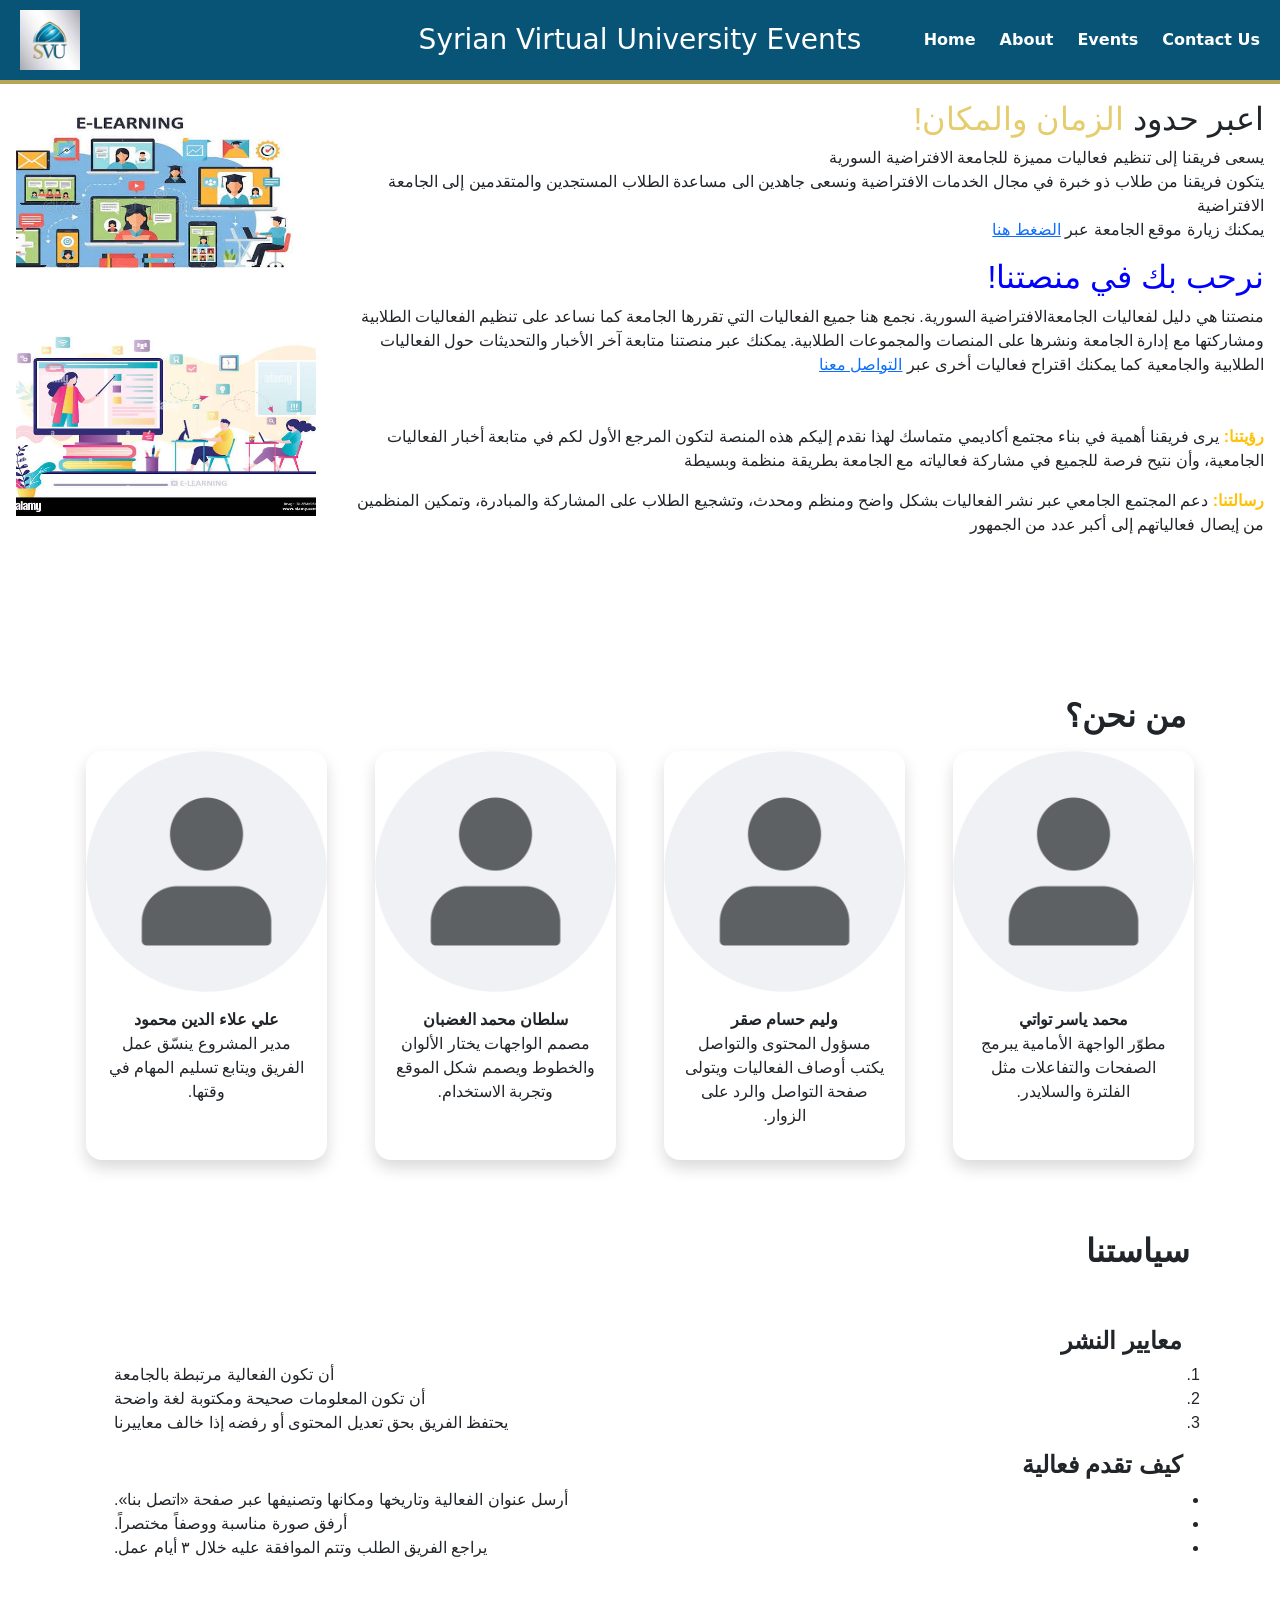
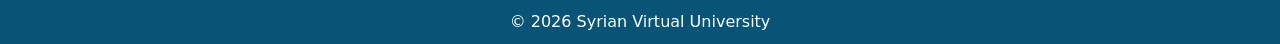
<file: SVU events/Practicing WD/about.html>
<!DOCTYPE html>
<html lang="en">
<head>
    <meta charset="UTF-8">
    <meta name="viewport" content="width=device-width, initial-scale=1.0">
    <title>contact page</title>
    <link href="https://cdn.jsdelivr.net/npm/bootstrap@5.3.3/dist/css/bootstrap.min.css" rel="stylesheet">
    <link href="https://fonts.googleapis.com/css2?family=Reem+Kufi:wght@400..700&display=swap" rel="stylesheet">
    <link href="style.css" rel="stylesheet">
</head>
<body>
    <header>
        <div class="site-topbar">
            <a class="logo" href="index.html">
                <!-- CHANGED: logo.jpeg -> images/logo.jpeg (the image now lives in the images folder) -->
                <img src="images/logo.jpeg" alt="SVU logo">
            </a>

            <h1 class="title">Syrian Virtual University Events</h1>

            <nav class="site-navbar">
                <ul>
                    <li><a href="index.html">Home</a></li>
                    <li><a href="about.html">About</a></li>
                    <li><a href="events.html">Events</a></li>
                    <li><a href="contact.html">Contact Us</a></li>
                </ul>
            </nav>
        </div>
    </header>
    <main>
    <div class="part1Main d-flex p-3">
        <div>
            <!-- CHANGED: virtual_learning.jpg -> images/virtual_learning.jpg -->
            <img src="images/virtual_learning.jpg" alt="virtual learning" style="height: 200px; width: 300px;">
            <!-- CHANGED: virtual_learning2.jpg -> images/virtual_learning2.jpg -->
            <img class="mt-3" src="images/virtual_learning2.jpg" alt="virtual learning" style="height: 200px; width: 300px;">

        </div>
        <div lang="ar"><h2> اعبر حدود <span style="color: #e5cd6d;">الزمان والمكان!</span></h2>
            <p lang="ar">
                يسعى فريقنا إلى تنظيم فعاليات مميزة للجامعة الافتراضية السورية
                <br>يتكون فريقنا من طلاب ذو خبرة في مجال الخدمات الافتراضية ونسعى جاهدين 
                الى مساعدة الطلاب المستجدين والمتقدمين إلى الجامعة الافتراضية
                 <br>يمكنك زيارة موقع الجامعة عبر  
                 <a href="https://www.svuonline.org/">
                    الضغط هنا</a>
            </p>
           <div>
                <h2 style="color: blue;">نرحب بك في منصتنا!</h2>
                <p>منصتنا هي دليل لفعاليات الجامعةالافتراضية السورية. نجمع هنا جميع الفعاليات التي تقررها الجامعة  كما نساعد على تنظيم الفعاليات الطلابية ومشاركتها مع إدارة الجامعة ونشرها على المنصات والمجموعات الطلابية. يمكنك عبر منصتنا متابعة آخر الأخبار والتحديثات حول الفعاليات الطلابية والجامعية كما يمكنك  اقتراح فعاليات أخرى عبر <a href="contact.html"> التواصل معنا</a></p>
                <p class="mt-5"> <span class="fw-bold text-warning">رؤيتنا:</span> يرى فريقنا أهمية في بناء مجتمع أكاديمي متماسك لهذا نقدم إليكم هذه المنصة لتكون المرجع الأول لكم في متابعة أخبار الفعاليات الجامعية، وأن نتيح فرصة للجميع في مشاركة فعالياته مع الجامعة بطريقة منظمة وبسيطة<div class=""></div></p>
                <p class="mt-3"> <span class="fw-bold text-warning">رسالتنا:</span> دعم المجتمع الجامعي عبر نشر الفعاليات بشكل واضح ومنظم ومحدث، وتشجيع الطلاب على المشاركة والمبادرة، وتمكين المنظمين من إيصال فعالياتهم إلى أكبر عدد من الجمهور</p>
           </div>
            
        </div>
    </div>
    <br>
    <br>
    <br>
    <br>
    <div class="container p-3 mt-2">
        <h2 lang="ar" class="fw-bold p-2 ">من نحن؟</h2>
        <div class="row g-5">
            <div class="col-3">
                <div class="card h-100 border-0 shadow rounded-4 text-center team-card">
                    <!-- CHANGED (all four team cards): icon.png -> images/icon.png -->
                    <img src="images/icon.png" alt="member picture" class="img-fluid">
                    <p lang="ar" class="p-3"> <span class="fw-bold">علي علاء الدين محمود</span> <br> مدير المشروع
                    ينسّق عمل الفريق ويتابع تسليم المهام في وقتها.</p>
                   
                </div>
            </div>
            <div class="col-3">
                <div class="card h-100 border-0 shadow rounded-4 text-center team-card">
                    <img src="images/icon.png" alt="member picture" class="img-fluid">
                    <p lang="ar" class="p-3"> <span class="fw-bold">سلطان محمد الغضبان </span> <br>مصمم الواجهات
                    يختار الألوان والخطوط ويصمم شكل الموقع وتجربة الاستخدام.</p>
                </div>
            </div>
            <div class="col-3">
                <div class="card h-100 border-0 shadow rounded-4 text-center team-card">
                    <img src="images/icon.png" alt="member picture" class="img-fluid">
                    <p lang="ar" class="p-3"> <span class="fw-bold">وليم حسام صقر</span> <br> مسؤول المحتوى والتواصل
                    يكتب أوصاف الفعاليات ويتولى صفحة التواصل والرد على الزوار.</p>
                </div>
            </div>
            <div class="col-3">
                <div class="card h-100 border-0 shadow rounded-4 text-center team-card">
                    <img src="images/icon.png" alt="member picture" class="img-fluid">
                    <p lang="ar" class="p-3"> <span class="fw-bold">محمد ياسر تواتي</span> <br> مطوّر الواجهة الأمامية
                    يبرمج الصفحات والتفاعلات مثل الفلترة والسلايدر.</p>
                </div>
            </div>
        </div>
    </div>
    <div class="container mt-5">
        <h2 lang="ar" class="fw-bold p-2">سياستنا</h2>
        <div class="mt-5 me-3  policies ">
            <div>
                <h4 lang="ar" class="fw-bold">معايير النشر</h4>
                <ol>
                    <li lang="ar">أن تكون الفعالية مرتبطة بالجامعة</li>
                    <li lang="ar">أن تكون المعلومات صحيحة ومكتوبة لغة واضحة</li>
                    <li lang="ar">يحتفظ الفريق بحق تعديل المحتوى أو رفضه إذا خالف معاييرنا</li>
                </ol>
            </div>
            <div>
                <h4 lang="ar" class="fw-bold">كيف تقدم فعالية</h4>
                <ul>
                    <li lang="ar"> أرسل عنوان الفعالية وتاريخها ومكانها وتصنيفها عبر صفحة «اتصل بنا».</li>
                    <li lang="ar"> أرفق صورة مناسبة ووصفاً مختصراً.</li>
                    <li lang="ar"> يراجع الفريق الطلب وتتم الموافقة عليه خلال ٣ أيام عمل.</li>    
                </ul>
            </div>
        </div>

    </div>
    </main>
    <br>
    <footer class="site-footer">
        <p>&copy; 2026 Syrian Virtual University</p>
    </footer>
</body>
</html>
</file>
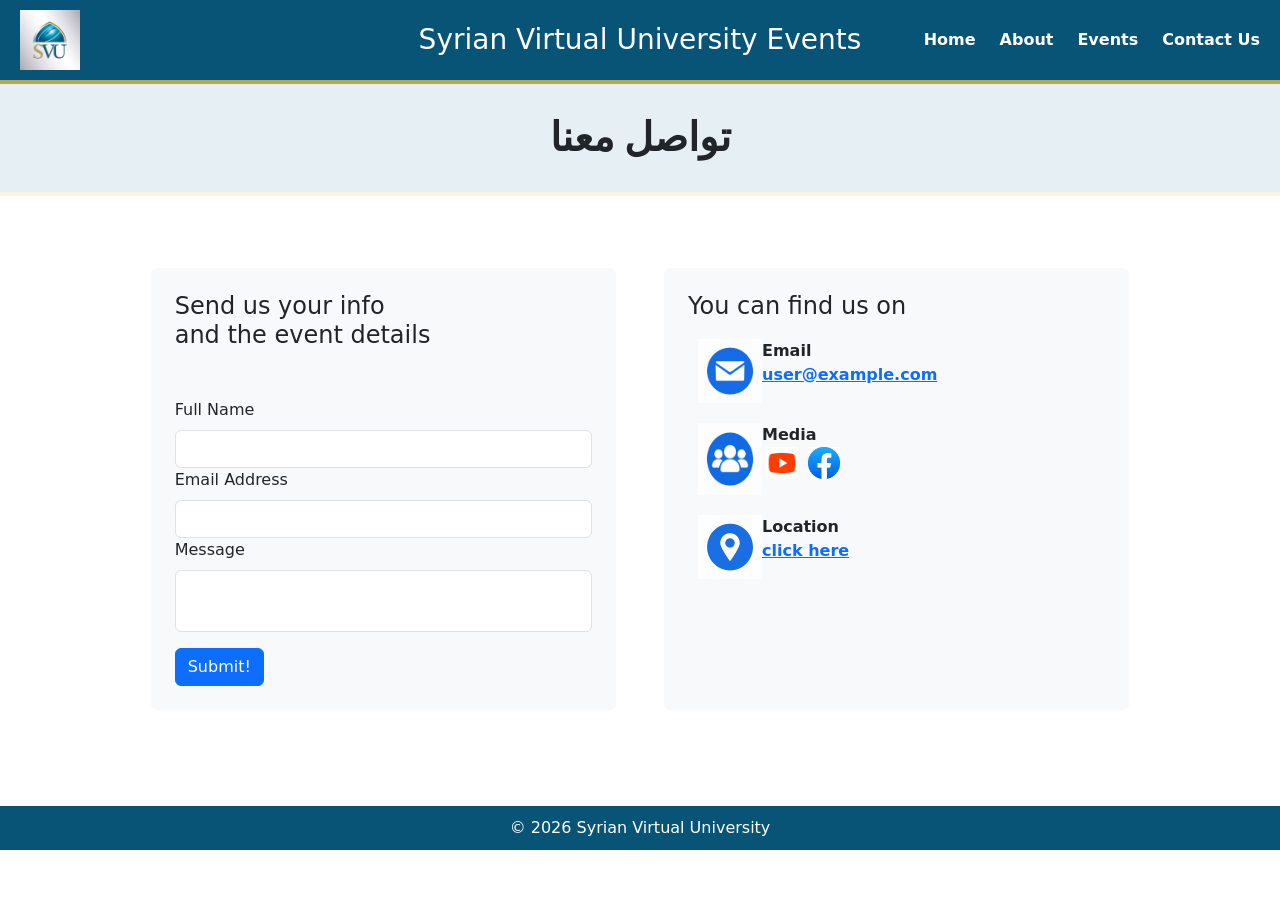
<file: SVU events/Practicing WD/contact.html>
<!DOCTYPE html>
<html lang="en">
<head>
    <meta charset="UTF-8">
    <meta name="viewport" content="width=device-width, initial-scale=1.0">
    <title>contact page</title>
    <link href="https://cdn.jsdelivr.net/npm/bootstrap@5.3.3/dist/css/bootstrap.min.css" rel="stylesheet">
    <link href="https://fonts.googleapis.com/css2?family=Reem+Kufi:wght@400..700&display=swap" rel="stylesheet">
    <link href="style.css" rel="stylesheet">
</head>
<body >
    <header>
        <div class="site-topbar">
            <a class="logo" href="index.html">
                <!-- CHANGED: logo.jpeg -> images/logo.jpeg (the image now lives in the images folder) -->
                <img src="images/logo.jpeg" alt="SVU logo">
            </a>

            <h1 class="title">Syrian Virtual University Events</h1>

            <nav class="site-navbar">
                <ul>
                    <li><a href="index.html">Home</a></li>
                    <li><a href="about.html">About</a></li>
                    <li><a href="events.html">Events</a></li>
                    <li><a href="contact.html">Contact Us</a></li>
                </ul>
            </nav>
        </div>
        
        <h1 lang="ar" class="contact-title">تواصل معنا</h1>
    </header>

    <main class="p-5 my-4">
        <div class="row g-5 justify-content-center">
            <div class="col-md-5">
                <div class="form-panel h-100 p-4 rounded">
                    <h4>Send us your info <br> and the event details</h4>
                    <div id="formAlert" class="alert d-none" role="alert"></div>
                    <form class="theform mt-5" id="theform">
                        <ul>
                            <li>
                                <label for="fullname" class="form-label">Full Name</label>
                                <input type="text" id="fullname" class="form-control">
                            </li>
                            <li>
                                <label for="emailaddress" class="form-label">Email Address</label>
                                <input type="email" id="emailaddress" class="form-control">
                            </li>
                            <li>
                                <label for="message" class="form-label">Message</label>
                                <textarea type="text" id="message" class="form-control" style="resize: none;"> </textarea>
                            </li>
                        </ul>
                        <button type="submit" class="btn btn-primary mt-3">Submit!</button>
                    </form>
                </div>
            </div>
            <div class="col-md-5">
                <div class="info-panel h-100 p-4 rounded">
                    <h4>You can find us on</h4>
                    <div class="d-flex contact-method">
                        <!-- CHANGED: mail.png -> images/mail.png -->
                        <img src="images/mail.png" class="icons" alt="Email Icon">
                        <!-- CHANGED: href="user@example.com" -> href="mailto:user@example.com" (without "mailto:" the browser treats it as a file name, not an email address) -->
                        <p class="fw-bold">Email <br><a href="mailto:user@example.com">user@example.com</a></p>
                    </div>
                    <div class="d-flex contact-method">
                        <!-- CHANGED: media.png -> images/media.png -->
                        <img src="images/media.png" class="icons" alt="Media Icon">
                        <!-- CHANGED: youtube.png -> images/youtube.png and facebook.jpg -> images/facebook.jpg (the YouTube and Facebook links themselves are online addresses, so they stay the same) -->
                        <p class="fw-bold">Media <br><a href="https://www.youtube.com/channel/UCJwPgp0tOp1ZqkzbmDvFSaw"><img src="images/youtube.png" alt="YouTube" class="media-icons"></a>
                            <a href="https://www.facebook.com/svuonline.org"><img src="images/facebook.jpg" alt="Facebook" class="media-icons"></a></p>
                    </div>
                    <div class="d-flex contact-method">
                        <!-- CHANGED: location.jpg -> images/location.jpg -->
                        <img src="images/location.jpg" class="icons" alt="Email Icon">
                        <p class="fw-bold">Location <br><a href="https://maps.app.goo.gl/voeSrimQv9Pw2D2i7">click here</a></p>
                    </div>
                </div>
            </div>
        </div>
    </main>
    <br>
    <footer class="site-footer">
        <p>&copy; 2026 Syrian Virtual University</p>
    </footer>
    <script src="https://cdn.jsdelivr.net/npm/bootstrap@5.3.3/dist/js/bootstrap.bundle.min.js"></script>
    <!-- UNCHANGED: contact.js sits in the same folder as this page, so the plain file name is correct -->
    <script src="contact.js"></script>
</body>
</html>
</file>
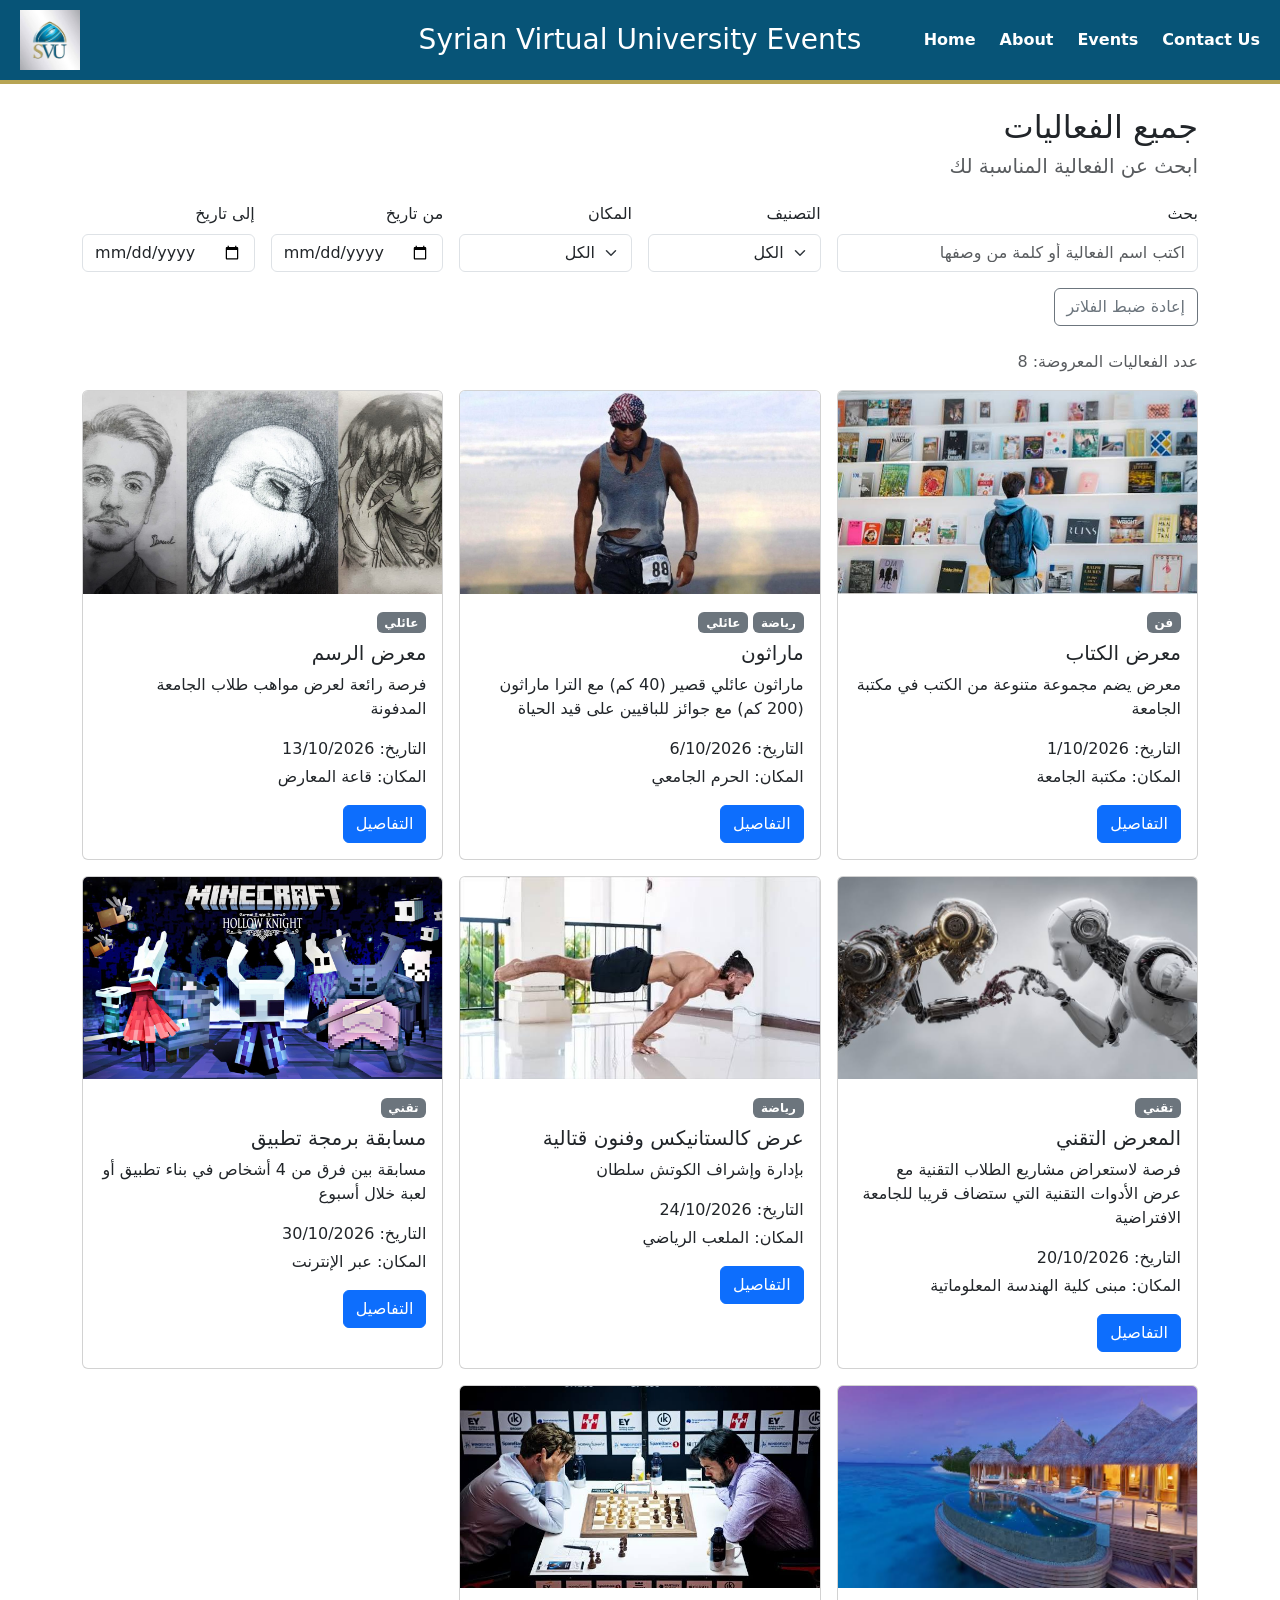
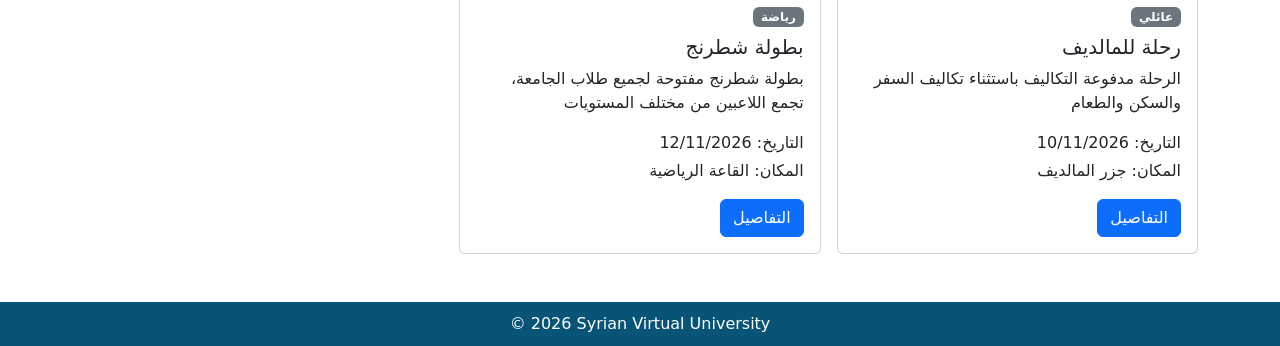
<file: SVU events/Practicing WD/event.html>
<!DOCTYPE html>
<html lang="en">
<head>
    <meta charset="UTF-8">
    <meta name="viewport" content="width=device-width, initial-scale=1.0">
    <title>events details</title>
    <link href="https://cdn.jsdelivr.net/npm/bootstrap@5.3.3/dist/css/bootstrap.min.css" rel="stylesheet">
    <link href="https://fonts.googleapis.com/css2?family=Reem+Kufi:wght@400..700&display=swap" rel="stylesheet">
    <link href="style.css" rel="stylesheet">
</head>
<body>
    <header>
        <div class="site-topbar">
            <a class="logo" href="index.html">
                <img src="images/logo.jpeg" alt="SVU logo">
            </a>

            <h1 class="title">Syrian Virtual University Events</h1>

            <nav class="site-navbar">
                <ul>
                    <li><a href="index.html">Home</a></li>
                    <li><a href="about.html">About</a></li>
                    <li><a href="events.html">Events</a></li>
                    <li><a href="contact.html">Contact Us</a></li>
                </ul>
            </nav>
        </div>
    </header>
<main dir="rtl">
    <section class="event_info">
        <h2 id="event_title"> عنوان الفعالية</h2>
        <p id="event_date">الزمان  </p>
        <p id="event_location"> المكان </p>
    </section>

    <section class="event_map">
        <h3 class="section_title">موقع الفعالية</h3>
        <img id="event_map" src="" alt="خريطة موقع الفعالية">
    </section>

    <section class="event_description">
        <h3 class="section_title"> عن الفعالية</h3>
        <p id="event_description"> وصف الفعالية</p>
    </section>

    <section class="event_gallery">
        <div id="gallery_img">
        <img src="" alt="صور عن الفعالية" id="images1">
        <img src="" alt="صور عن الفعالية" id="images2"> 
        <img src="" alt="صور عن الفعالية" id="images3">
        </div>
    </section>

    <input type="button" value="مشاركة الفعالية " class="event_button">
    <input type="button" value="إضافة الفعالية الي التقويم"class="event_button"> 

    <section class="semilar_event">
    <h2 class="section_title">فعاليات مشابهة</h2>
    <div class="semilar_card_event">
        <div class="card_1">
        <img src="" alt="صورة الفعالية" id="similar_image_1">
        <h3 class="section_title" id="similar_title_1">عنوان الفعالية</h3>
        <p id="similar_description_1">وصف الفعالية</p>
        <a class="event_button" id="similar_link_1">عرض التفاصيل</a>
        
    </div>
            <div class="card_2">
        <img src="" alt="صورة الفعالية" id="similar_image_2">
        <h3 class="section_title" id="similar_title_2">عنوان الفعالية</h3>
        <p id="similar_description_2">وصف الفعالية</p>
        <a class="event_button" id="similar_link_2">عرض التفاصيل</a>
    </div>
    </div>
    </section>

    <footer class="site-footer">
        <p>&copy; 2026 Syrian Virtual University</p>
    </footer>
</main>
<script src="https://cdn.jsdelivr.net/npm/bootstrap@5.3.3/dist/js/bootstrap.bundle.min.js"></script>
<script src="event.js"></script>
</body>
</html>
</file>
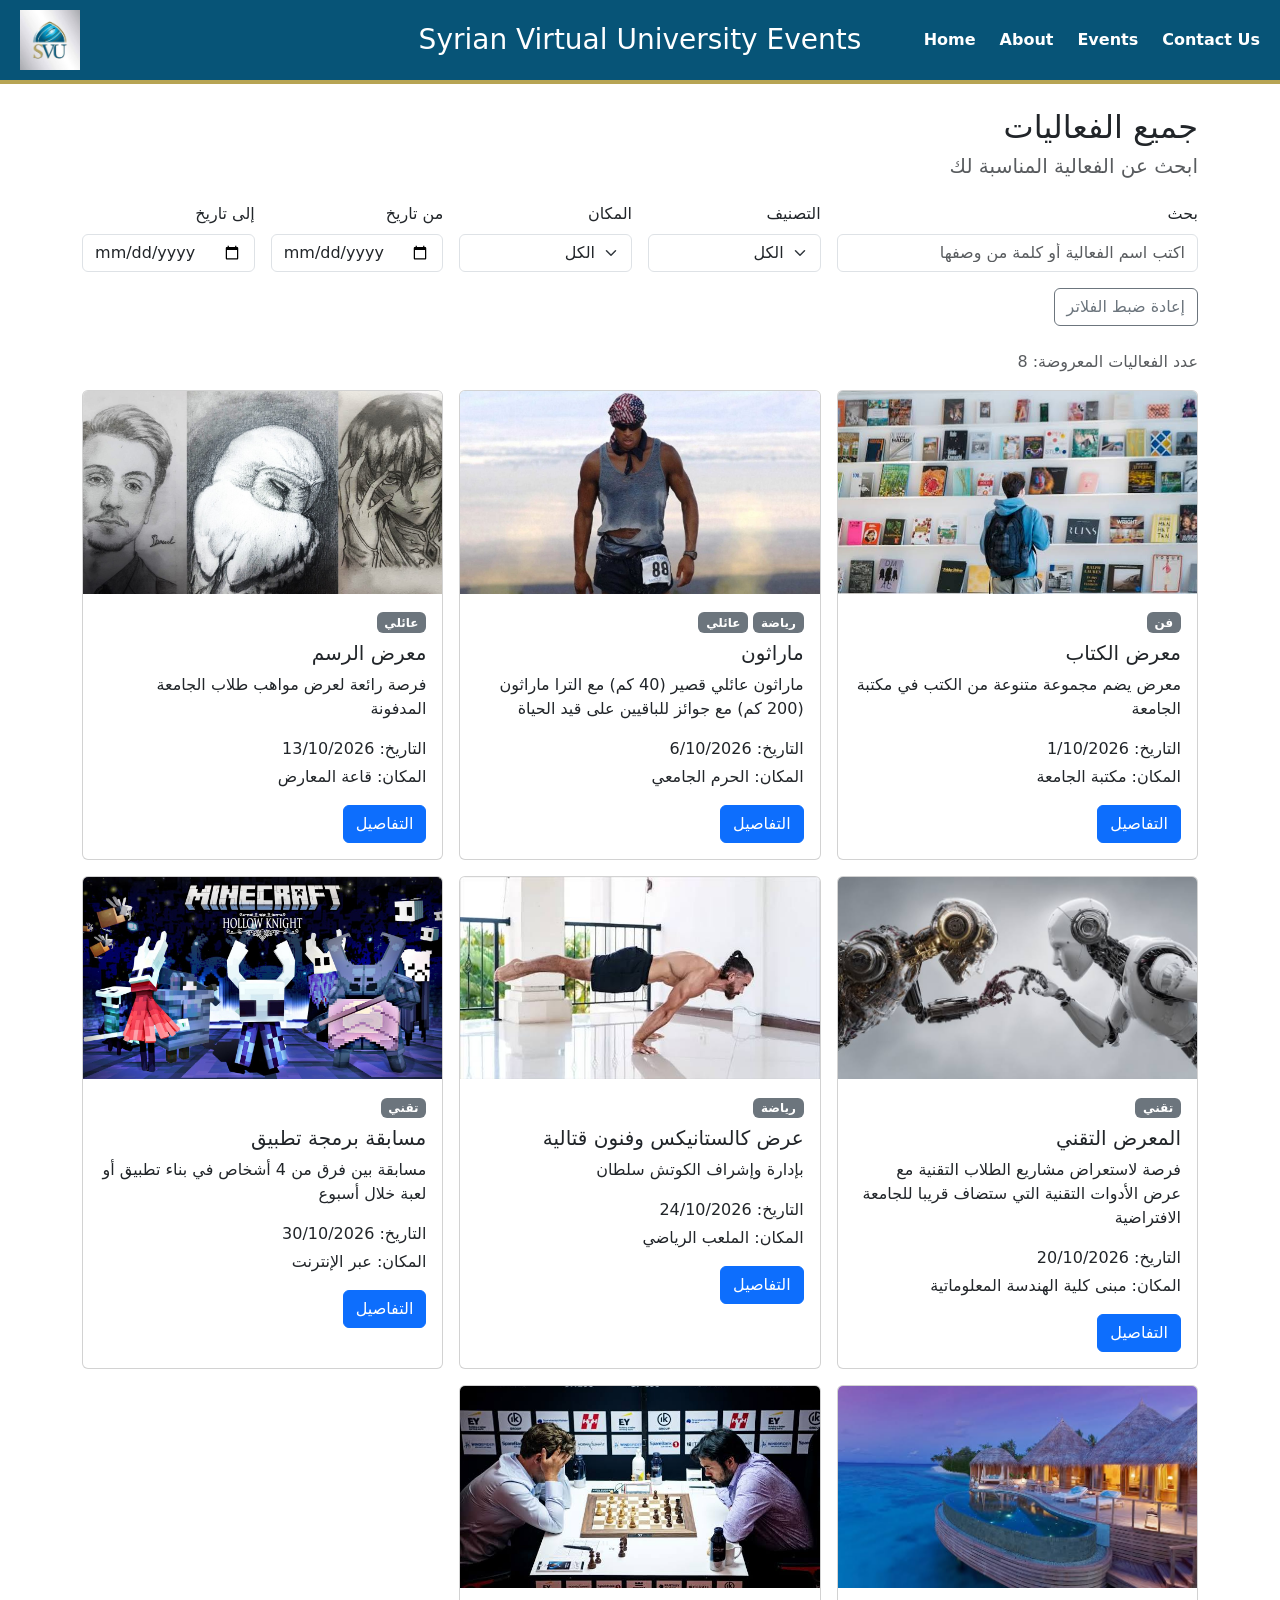
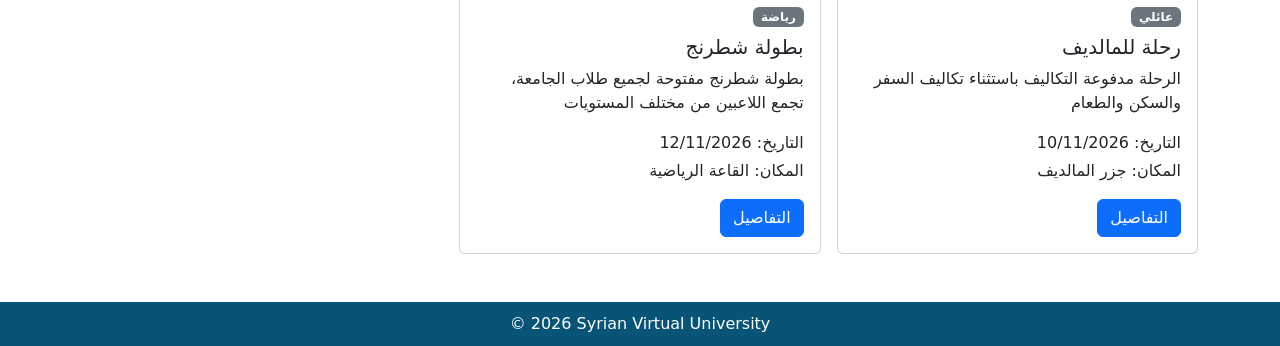
<file: SVU events/Practicing WD/events.html>
<!DOCTYPE html>
<html lang="en">
<head>
    <meta charset="UTF-8">
    <meta name="viewport" content="width=device-width, initial-scale=1.0">
    <title>Events</title>
    <link href="https://cdn.jsdelivr.net/npm/bootstrap@5.3.3/dist/css/bootstrap.min.css" rel="stylesheet">
    <link href="https://fonts.googleapis.com/css2?family=Reem+Kufi:wght@400..700&display=swap" rel="stylesheet">
    <link href="style.css" rel="stylesheet">
</head>
<body>
    <header>
        <div class="site-topbar">
            <a class="logo" href="index.html">
                <img src="images/logo.jpeg" alt="SVU logo">
            </a>
            <h1 class="title">Syrian Virtual University Events</h1>
            <nav class="site-navbar">
                <ul>
                    <li><a href="index.html">Home</a></li>
                    <li><a href="about.html">About</a></li>
                    <li><a href="events.html">Events</a></li>
                    <li><a href="contact.html">Contact Us</a></li>
                </ul>
            </nav>
        </div>
    </header>

    <main class="container my-4">

        <section class="mb-4" dir="rtl">
            <h2 class="section-title">جميع الفعاليات</h2>
            <h3 class="h5 text-muted">ابحث عن الفعالية المناسبة لك</h3>
        </section>

        <section class="mb-4" dir="rtl">
            <form id="filter-form" class="row g-3">
                <div class="col-12 col-md-6 col-lg-4">
                    <label for="search-input" class="form-label">بحث</label>
                    <input type="search" id="search-input" class="form-control" placeholder="اكتب اسم الفعالية أو كلمة من وصفها">
                </div>
                <div class="col-6 col-md-3 col-lg-2">
                    <label for="category-select" class="form-label">التصنيف</label>
                    <select id="category-select" class="form-select">
                        <option value="">الكل</option>
                        <option value="تقني">تقني</option>
                        <option value="رياضة">رياضة</option>
                        <option value="فن">فن</option>
                        <option value="عائلي">عائلي</option>
                    </select>
                </div>
                <div class="col-6 col-md-3 col-lg-2">
                    <label for="location-select" class="form-label">المكان</label>
                    <!-- The location options are generated by events.js from the cards below -->
                    <select id="location-select" class="form-select">
                        <option value="">الكل</option>
                    </select>
                </div>
                <div class="col-6 col-md-4 col-lg-2">
                    <label for="from-date" class="form-label">من تاريخ</label>
                    <input type="date" id="from-date" class="form-control">
                </div>
                <div class="col-6 col-md-4 col-lg-2">
                    <label for="to-date" class="form-label">إلى تاريخ</label>
                    <input type="date" id="to-date" class="form-control">
                </div>
                <div class="col-12 col-md-4 col-lg-12">
                    <button type="button" id="reset-button" class="btn btn-outline-secondary">إعادة ضبط الفلاتر</button>
                </div>
            </form>
        </section>

        <section class="mb-5" dir="rtl">
            <p id="results-count" class="text-muted"></p>

            <div id="no-results" class="alert alert-warning d-none" role="alert">
                لا توجد فعاليات مطابقة للبحث. جرّب تغيير الفلاتر أو اضغط على "إعادة ضبط الفلاتر".
            </div>

            <div class="row g-3" id="events-list">

                <div class="col-12 col-md-6 col-lg-4 event-item" data-category="فن" data-date="2026-10-01" data-location="مكتبة الجامعة">
                    <article class="card h-100">
                        <div class="ratio ratio-16x9">
                            <img src="images/book.jpg" class="card-img-top object-fit-cover" alt="معرض الكتاب">
                        </div>
                        <div class="card-body">
                            <span class="badge text-bg-secondary mb-2">فن</span>
                            <h3 class="h5 card-title">معرض الكتاب</h3>
                            <p class="event-description">معرض يضم مجموعة متنوعة من الكتب في مكتبة الجامعة</p>
                            <p class="card-text mb-1">التاريخ: 1/10/2026</p>
                            <p class="card-text">المكان: مكتبة الجامعة</p>
                            <a href="event.html?id=book" class="btn btn-primary">التفاصيل</a>
                        </div>
                    </article>
                </div>

                <div class="col-12 col-md-6 col-lg-4 event-item" data-category="رياضة عائلي" data-date="2026-10-06" data-location="الحرم الجامعي">
                    <article class="card h-100">
                        <div class="ratio ratio-16x9">
                            <img src="images/marathon.jpg" class="card-img-top object-fit-cover" alt="ماراثون">
                        </div>
                        <div class="card-body">
                            <span class="badge text-bg-secondary mb-2">رياضة</span>
                            <span class="badge text-bg-secondary mb-2">عائلي</span>
                            <h3 class="h5 card-title">ماراثون</h3>
                            <p class="event-description">ماراثون عائلي قصير (40 كم) مع الترا ماراثون (200 كم) مع جوائز للباقيين على قيد الحياة</p>
                            <p class="card-text mb-1">التاريخ: 6/10/2026</p>
                            <p class="card-text">المكان: الحرم الجامعي</p>
                            <a href="event.html?id=marathon" class="btn btn-primary">التفاصيل</a>
                        </div>
                    </article>
                </div>

                <div class="col-12 col-md-6 col-lg-4 event-item" data-category="عائلي" data-date="2026-10-13" data-location="قاعة المعارض">
                    <article class="card h-100">
                        <div class="ratio ratio-16x9">
                            <img src="images/drawing.jpg" class="card-img-top object-fit-cover" alt="معرض الرسم">
                        </div>
                        <div class="card-body">
                            <span class="badge text-bg-secondary mb-2">عائلي</span>
                            <h3 class="h5 card-title">معرض الرسم</h3>
                            <p class="event-description">فرصة رائعة لعرض مواهب طلاب الجامعة المدفونة</p>
                            <p class="card-text mb-1">التاريخ: 13/10/2026</p>
                            <p class="card-text">المكان: قاعة المعارض</p>
                            <a href="event.html?id=drawing" class="btn btn-primary">التفاصيل</a>
                        </div>
                    </article>
                </div>

                <div class="col-12 col-md-6 col-lg-4 event-item" data-category="تقني" data-date="2026-10-20" data-location="مبنى كلية الهندسة المعلوماتية">
                    <article class="card h-100">
                        <div class="ratio ratio-16x9">
                            <img src="images/tech.jpg" class="card-img-top object-fit-cover" alt="المعرض التقني">
                        </div>
                        <div class="card-body">
                            <span class="badge text-bg-secondary mb-2">تقني</span>
                            <h3 class="h5 card-title">المعرض التقني</h3>
                            <p class="event-description">فرصة لاستعراض مشاريع الطلاب التقنية مع عرض الأدوات التقنية التي ستضاف قريبا للجامعة الافتراضية</p>
                            <p class="card-text mb-1">التاريخ: 20/10/2026</p>
                            <p class="card-text">المكان: مبنى كلية الهندسة المعلوماتية</p>
                            <a href="event.html?id=tech" class="btn btn-primary">التفاصيل</a>
                        </div>
                    </article>
                </div>

                <div class="col-12 col-md-6 col-lg-4 event-item" data-category="رياضة" data-date="2026-10-24" data-location="الملعب الرياضي">
                    <article class="card h-100">
                        <div class="ratio ratio-16x9">
                            <img src="images/calis.jpg" class="card-img-top object-fit-cover" alt="عرض كالستانيكس وفنون قتالية">
                        </div>
                        <div class="card-body">
                            <span class="badge text-bg-secondary mb-2">رياضة</span>
                            <h3 class="h5 card-title">عرض كالستانيكس وفنون قتالية</h3>
                            <p class="event-description">بإدارة وإشراف الكوتش سلطان</p>
                            <p class="card-text mb-1">التاريخ: 24/10/2026</p>
                            <p class="card-text">المكان: الملعب الرياضي</p>
                            <a href="event.html?id=calis" class="btn btn-primary">التفاصيل</a>
                        </div>
                    </article>
                </div>

                <div class="col-12 col-md-6 col-lg-4 event-item" data-category="تقني" data-date="2026-10-30" data-location="عبر الإنترنت">
                    <article class="card h-100">
                        <div class="ratio ratio-16x9">
                            <img src="images/app.jpg" class="card-img-top object-fit-cover" alt="مسابقة برمجة تطبيق">
                        </div>
                        <div class="card-body">
                            <span class="badge text-bg-secondary mb-2">تقني</span>
                            <h3 class="h5 card-title">مسابقة برمجة تطبيق</h3>
                            <p class="event-description">مسابقة بين فرق من 4 أشخاص في بناء تطبيق أو لعبة خلال أسبوع</p>
                            <p class="card-text mb-1">التاريخ: 30/10/2026</p>
                            <p class="card-text">المكان: عبر الإنترنت</p>
                            <a href="event.html?id=app" class="btn btn-primary">التفاصيل</a>
                        </div>
                    </article>
                </div>

                <div class="col-12 col-md-6 col-lg-4 event-item" data-category="عائلي" data-date="2026-11-10" data-location="جزر المالديف">
                    <article class="card h-100">
                        <div class="ratio ratio-16x9">
                            <img src="images/maldive.jpg" class="card-img-top object-fit-cover" alt="رحلة للمالديف">
                        </div>
                        <div class="card-body">
                            <span class="badge text-bg-secondary mb-2">عائلي</span>
                            <h3 class="h5 card-title">رحلة للمالديف</h3>
                            <p class="event-description">الرحلة مدفوعة التكاليف باستثناء تكاليف السفر والسكن والطعام</p>
                            <p class="card-text mb-1">التاريخ: 10/11/2026</p>
                            <p class="card-text">المكان: جزر المالديف</p>
                            <a href="event.html?id=maldive" class="btn btn-primary">التفاصيل</a>
                        </div>
                    </article>
                </div>

                <div class="col-12 col-md-6 col-lg-4 event-item" data-category="رياضة" data-date="2026-11-12" data-location="القاعة الرياضية">
                    <article class="card h-100">
                        <div class="ratio ratio-16x9">
                            <img src="images/chess.jpg" class="card-img-top object-fit-cover" alt="بطولة شطرنج">
                        </div>
                        <div class="card-body">
                            <span class="badge text-bg-secondary mb-2">رياضة</span>
                            <h3 class="h5 card-title">بطولة شطرنج</h3>
                            <p class="event-description">بطولة شطرنج مفتوحة لجميع طلاب الجامعة، تجمع اللاعبين من مختلف المستويات</p>
                            <p class="card-text mb-1">التاريخ: 12/11/2026</p>
                            <p class="card-text">المكان: القاعة الرياضية</p>
                            <a href="event.html?id=chess" class="btn btn-primary">التفاصيل</a>
                        </div>
                    </article>
                </div>

            </div>
        </section>
    </main>

    <footer class="site-footer">
        <p>&copy; 2026 Syrian Virtual University</p>
    </footer>

    <script src="events.js"></script>
</body>
</html>
</file>
<file: style.css>
/*general site specifications + header and footer*/
:root {
    --card-shadow: 2px 2px 5px #999;
}

[data-bs-theme="dark"] {
    --card-shadow: 2px 2px 8px rgba(0, 0, 0, 0.7);
}

:lang(ar){
    font-family: "Noto Naskh Arabic", sans-serif;
    direction: rtl;
}
.site-topbar {
    display: grid;
    grid-template-columns: 1fr auto 1fr;
    align-items: center;
    padding: 10px 20px;
    background-color: #075477;
    border-bottom: 4px solid #B7A454;
}

.site-header {
    display: grid;
    grid-template-columns: 1fr auto 1fr;
    align-items: center;
    padding: 10px 20px;
    border-bottom: 4px solid #B7A454;
}


.logo img {
    height: 60px;
    display: block;
}

.title {
    margin: 0;
    color: white;
    font-size: 1.75rem;
    text-align: center;
}

.site-navbar ul {
    display: flex;
    justify-content: flex-end;
    align-items: center; /* keeps the toggle button vertically centered with the links */
    gap: 24px;
    list-style: none;
    margin: 0;
    padding: 0;
}

.site-navbar a {
    text-decoration: none;
    color: white;
    font-weight: bold;
}

.site-navbar a:hover {
    text-decoration: underline;
}
.site-footer {
    display: grid;
    row-gap: 12px;
    padding: 10px 20px;
    background-color: #075477;
    color: white;
    text-align: center;
}

.footer-line {
    height: 4px;
    background-color: #c0a04c;
}

.site-footer p {
    margin: 0;
}
.main{
    background-color: var(--bs-tertiary-bg);
    
}

/*about.html*/

.part1Main{
    gap: 2em;
    justify-content: space-between;
}
.policies{
    
    justify-content: center;
    gap: 5em;
}

/*contact.html*/
.contact-title{
    text-align: center;
    background-color: #e6f0f4;
    position: relative;
    padding: 0.75em;
    border-bottom:  4px solid #faf4df;
    font-family: "Cairo";
    font-weight: 800;
    
}
.form-panel{
background-color: var(--bs-tertiary-bg);
}
.info-panel{
background-color: var(--bs-tertiary-bg);
}

.theform ul{
    list-style: none;
    margin: 0px;
    padding: 0px;
}

.icons{
    height: auto;
    width: 64px;
}
.media-icons{
    height: auto;
    width: 32px;
    margin-left: 0.25em;
}

.contact-method{
    padding: 10px;
}
/*event.html*/
.event_info{
    background-color: var(--bs-tertiary-bg);
    padding: 20px;
    margin: 20px auto;
    border-radius: 10px;
    text-align: right;
}
#event_title{
    color: var(--bs-emphasis-color);
    font-size: 28px;
    font-weight: bold;
    margin-bottom: 15px;
    text-align: right;
}
#event_date{
    color: var(--bs-secondary-color);
    font-size: 20px;
    margin-bottom: 15px;
}
#event_location{
    color: var(--bs-secondary-color);
    font-size: 20px;
    margin-top: 5px;
    margin-bottom: 15px;

}
.section_title{
    text-align: center;
    color: var(--bs-emphasis-color);
    font-size: 24px;
    background-color: var(--bs-tertiary-bg);

}
#event_map{
    text-align: center;
    width:45%;
    height: auto;
    border-radius: 12px;
    margin: 15px 0 15px auto;
    display: block;
    border: 1px solid var(--bs-border-color);
    padding: 10px;
}
.event_description {
    background-color: var(--bs-tertiary-bg);
    text-align: right;
    font-size: 18px;
}
#gallery_img{
    display: flex;
}
#gallery_img img{
    width:30%;
    height: auto;
    margin: 20px;
    border: 1px solid var(--bs-border-color);
    border-radius: 18px;
    padding: 5px;
    box-shadow: var(--card-shadow);
}
.event_button{
    /* Was hard-coded navy (#053672), which nearly vanishes on a dark page.
       --bs-primary is Bootstrap's blue and stays visible in both modes. */
    background-color: var(--bs-primary);
    color: white;
    border: none;
    padding: 10px ;
    margin: 10px ;
    border-radius: 5px;
    font-size: 16px;
    margin-bottom: 20px;
    
}
#semilar_title{color: var(--bs-emphasis-color);
    font-size: 28px;
    font-weight: bold;
    margin-bottom: 15px;
    text-align: right;

}
.semilar_card_event{
    display: flex;
    margin: 10px;
    margin-left: 20px;
    width:100%;
    height: auto;
    border-radius: 5px;
}
.card_1, .card_2{
    padding: 10px;
    margin: 50px;
    width: 40%;
    height: auto;
    border: 1px solid var(--bs-border-color);
    text-align: center;
    border-radius: 18px;
    box-shadow: var(--card-shadow);
}
.card_1 img, .card_2 img{
    width: 100%;
    height: auto;
    border-radius: 18px;
    margin-bottom: 10px;
    box-shadow: var(--card-shadow);
}




/*index.html*/

@media (max-width: 576px) {
    .title { font-size: 21px; }
    .section-title { font-size: 21px; }
    .site-navbar ul { gap: 12px; }
}

[data-bs-theme="dark"] .contact-title {
    background-color: #0b3a4f;
    border-bottom: 4px solid #B7A454;
}
</file>
<file: SVU events/Practicing WD/style.css>
/*general site specifications + header and footer*/
:lang(ar){
    font-family: "Noto Naskh Arabic", sans-serif;
    direction: rtl;
}
.site-topbar {
    display: grid;
    grid-template-columns: 1fr auto 1fr;
    align-items: center;
    padding: 10px 20px;
    background-color: #075477;
    border-bottom: 4px solid #B7A454;
}

.site-header {
    display: grid;
    grid-template-columns: 1fr auto 1fr;
    align-items: center;
    padding: 10px 20px;
    border-bottom: 4px solid #B7A454;
}


.logo img {
    height: 60px;
    display: block;
}

.title {
    margin: 0;
    color: white;
    font-size: 1.75rem;
    text-align: center;
}

.site-navbar ul {
    display: flex;
    justify-content: flex-end;
    gap: 24px;
    list-style: none;
    margin: 0;
    padding: 0;
}

.site-navbar a {
    text-decoration: none;
    color: white;
    font-weight: bold;
}

.site-navbar a:hover {
    text-decoration: underline;
}
.site-footer {
    display: grid;
    row-gap: 12px;
    padding: 10px 20px;
    background-color: #075477;
    color: white;
    text-align: center;
}

.footer-line {
    height: 4px;
    background-color: #c0a04c;
}

.site-footer p {
    margin: 0;
}
.main{
    background-color: var(--bs-tertiary-bg);
    
}

/*about.html*/

.part1Main{
    gap: 2em;
    justify-content: space-between;
}
.policies{
    
    justify-content: center;
    gap: 5em;
}

/*contact.html*/
.contact-title{
    text-align: center;
    background-color: #e6f0f4;
    position: relative;
    padding: 0.75em;
    border-bottom:  4px solid #faf4df;
    font-family: "Cairo";
    font-weight: 800;
    
}
.form-panel{
background-color: var(--bs-tertiary-bg);
}
.info-panel{
background-color: var(--bs-tertiary-bg);
}

.theform ul{
    list-style: none;
    margin: 0px;
    padding: 0px;
}

.icons{
    height: auto;
    width: 64px;
}
.media-icons{
    height: auto;
    width: 32px;
    margin-left: 0.25em;
}

.contact-method{
    padding: 10px;
}
/*event.html*/
.event_info{
    background-color: var(--bs-tertiary-bg);
    padding: 20px;
    margin: 20px auto;
    border-radius: 10px;
    text-align: right;
}
#event_title{
    color:#172554;
    font-size: 28px;
    font-weight: bold;
    margin-bottom: 15px;
    text-align: right;
}
#event_date{
    color:#1e3a8a;
    font-size: 20px;
    margin-bottom: 15px;
}
#event_location{
    color:#334155;
    font-size: 20px;
    margin-top: 5px;
    margin-bottom: 15px;

}
.section_title{
    text-align: center;
    color: #172554;
    font-size: 24px;
    background-color: var(--bs-tertiary-bg);

}
#event_map{
    text-align: center;
    width:45%;
    height: auto;
    border-radius: 12px;
    margin: 15px 0 15px auto;
    display: block;
    border: 1px solid #053672;
    padding: 10px;
}
.event_description {
    background-color: var(--bs-tertiary-bg);
    text-align: right;
    font-size: 18px;
}
#gallery_img{
    display: flex;
}
#gallery_img img{
    width:30%;
    height: auto;
    margin: 20px;
    border: 1px solid #053672;
    border-radius: 18px;
    padding: 5px;
    box-shadow: 2px 2px 5px #999;
}
.event_button{
    background-color: #053672;
    color: white;
    border: none;
    padding: 10px ;
    margin: 10px ;
    border-radius: 5px;
    font-size: 16px;
    margin-bottom: 20px;
    
}
#semilar_title{color:#172554;
    font-size: 28px;
    font-weight: bold;
    margin-bottom: 15px;
    text-align: right;

}
.semilar_card_event{
    display: flex;
    margin: 10px;
    margin-left: 20px;
    width:100%;
    height: auto;
    border-radius: 5px;
}
.card_1, .card_2{
    padding: 10px;
    margin: 50px;
    width: 40%;
    height: auto;
    border: 1px solid #053672;
    text-align: center;
    border-radius: 18px;
    box-shadow: 2px 2px 5px #999;
}
.card_1 img, .card_2 img{
    width: 100%;
    height: auto;
    border-radius: 18px;
    margin-bottom: 10px;
    box-shadow: 2px 2px 5px #999;
}




/*index.html*/

@media (max-width: 576px) {
    .title { font-size: 21px; }
    .section-title { font-size: 21px; }
    .site-navbar ul { gap: 12px; }
}
</file>
